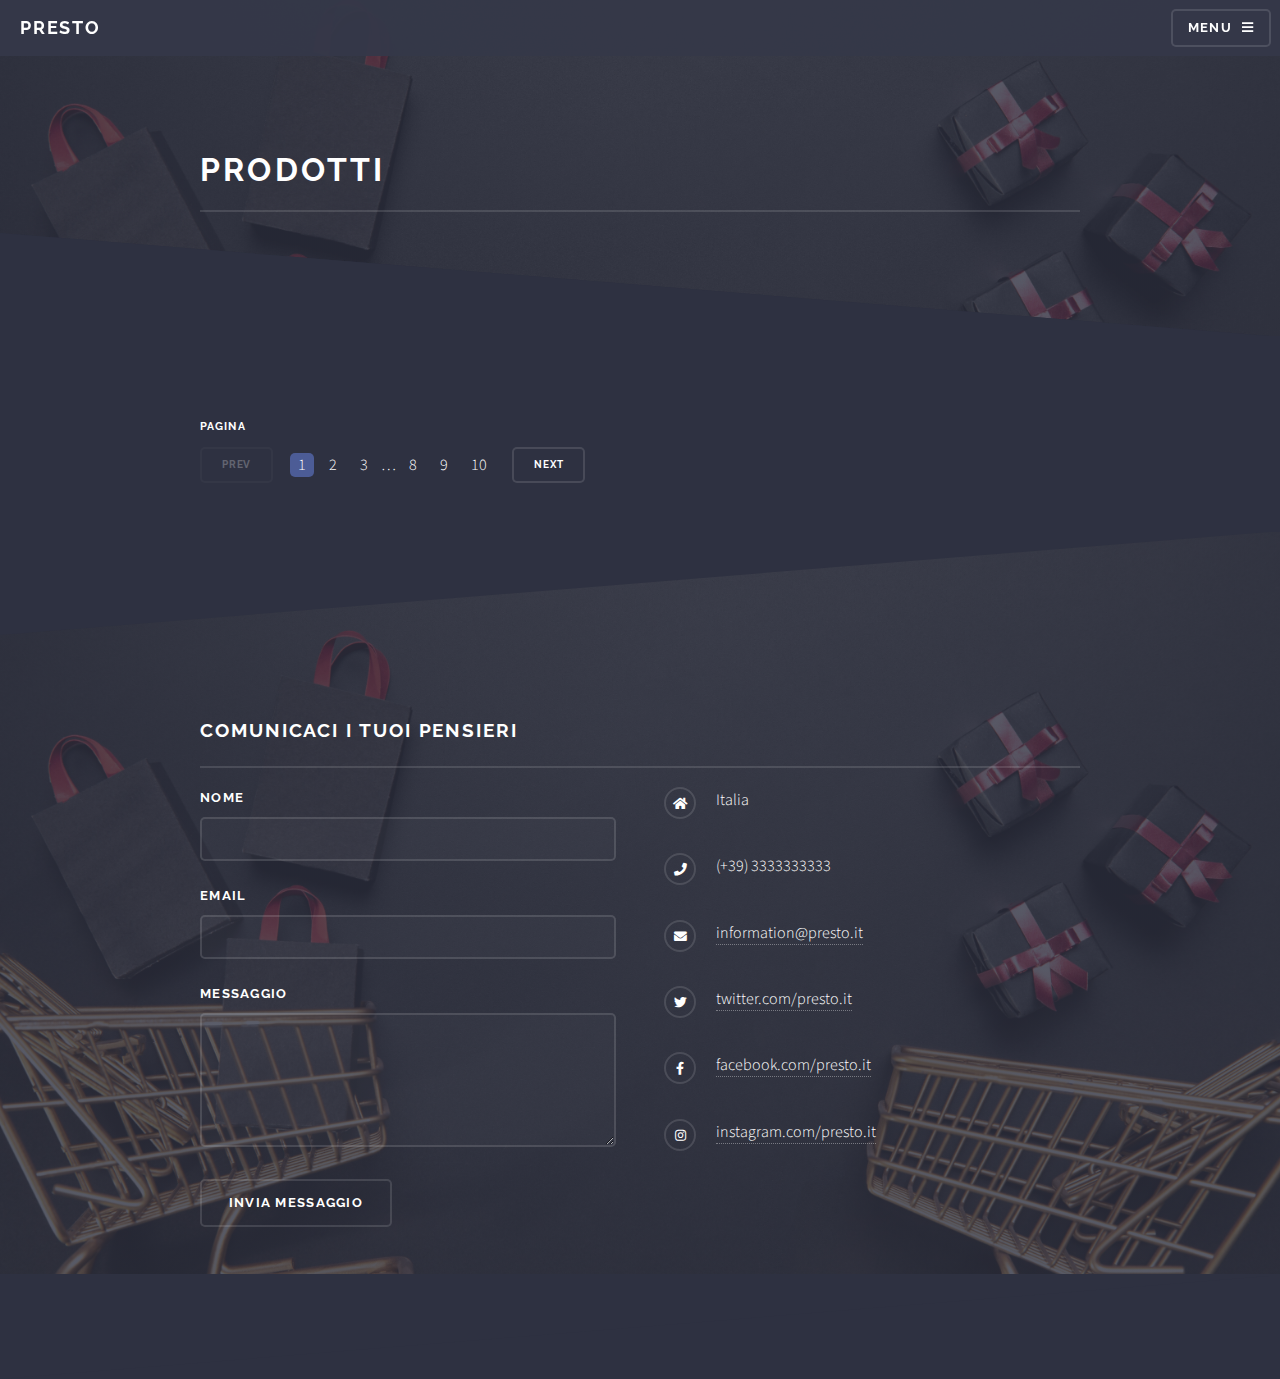
<file: catalogo.html>
<!DOCTYPE HTML>
<html>

<head>
    <title>Prodotti</title>
    <meta charset="utf-8" />
    <meta name="viewport" content="width=device-width, initial-scale=1, user-scalable=no" />
    <link rel="stylesheet" href="assets/css/main.css" />
    <noscript>
        <link rel="stylesheet" href="assets/css/noscript.css" />
    </noscript>
</head>

<body class="is-preload">

    <!-- Page Wrapper -->
    <div id="page-wrapper">

        <!-- Header -->
        <header id="header">
            <h1 style="font-size: large;"><a href="index.html">PRESTO</a></h1>
            <nav>
                <a href="#menu">Menu</a>
            </nav>
        </header>

        <!-- Menu -->
        <nav id="menu">
            <div class="inner">
                <h2>Menu</h2>
                <ul class="links">
                    <li><a href="index.html">Home</a></li>
                    <li><a href="registrati.html" target="_blank">Registrati</a></li>
                    <li><a href="catalogo.html">Catalogo</a></li>

                </ul>
                <a href="#" class="close">Close</a>
            </div>
        </nav>

        <!-- Wrapper -->
        <section id="wrapper">
            <header>
                <div class="inner">
                    <h2>PRODOTTI</h2>
                </div>
            </header>
            <section id="five" class="wrapper alt style1">
                <section id="five" class="wrapper alt style1">
                    <div class="inner">
                        <!-- Content -->

                        <section class="features" id="containerProdotti">

                        </section>

                        <h4>Pagina</h4>
                        <ul class="pagination" id="pagination">
                            <li><span class="button small disabled">Prev</span></li>
                            <li><a href="#" class="page active">1</a></li>
                            <li><a href="#" class="page">2</a></li>
                            <li><a href="#" class="page">3</a></li>
                            <li><span>&hellip;</span></li>
                            <li><a href="#" class="page">8</a></li>
                            <li><a href="#" class="page">9</a></li>
                            <li><a href="#" class="page">10</a></li>
                            <li><a href="#" class="button small">Next</a></li>
                        </ul>


                    </div>
                </section>


                <!-- Footer -->
                <section id="footer">
                    <div class="inner">
                        <h2 class="major">Comunicaci i tuoi pensieri</h2>
                        <form method="post" action="#">
                            <div class="fields">
                                <div class="field">
                                    <label for="name">Nome</label>
                                    <input type="text" name="name" id="name" />
                                </div>
                                <div class="field">
                                    <label for="email">Email</label>
                                    <input type="email" name="email" id="email" />
                                </div>
                                <div class="field">
                                    <label for="message">Messaggio</label>
                                    <textarea name="message" id="message" rows="4"></textarea>
                                </div>
                            </div>
                            <ul class="actions">
                                <li><input type="submit" value="Invia Messaggio" /></li>
                            </ul>
                        </form>
                        <ul class="contact">
                            <li class="icon solid fa-home">
                                Italia
                            </li>
                            <li class="icon solid fa-phone">(+39) 3333333333</li>
                            <li class="icon solid fa-envelope"><a href="#">information@presto.it</a></li>
                            <li class="icon brands fa-twitter"><a href="#">twitter.com/presto.it</a></li>
                            <li class="icon brands fa-facebook-f"><a href="#">facebook.com/presto.it</a></li>
                            <li class="icon brands fa-instagram"><a href="#">instagram.com/presto.it</a></li>
                        </ul>

                    </div>
                </section>
            </section>
        </section>


        <!-- Scripts -->
        <script src="assets/js/jquery.min.js"></script>
        <script src="assets/js/jquery.scrollex.min.js"></script>
        <script src="assets/js/browser.min.js"></script>
        <script src="assets/js/breakpoints.min.js"></script>
        <script src="assets/js/util.js"></script>
        <script src="assets/js/main.js"></script>
        <script src="assets/js/catalogo.js"></script>

</body>

</html>
</file>
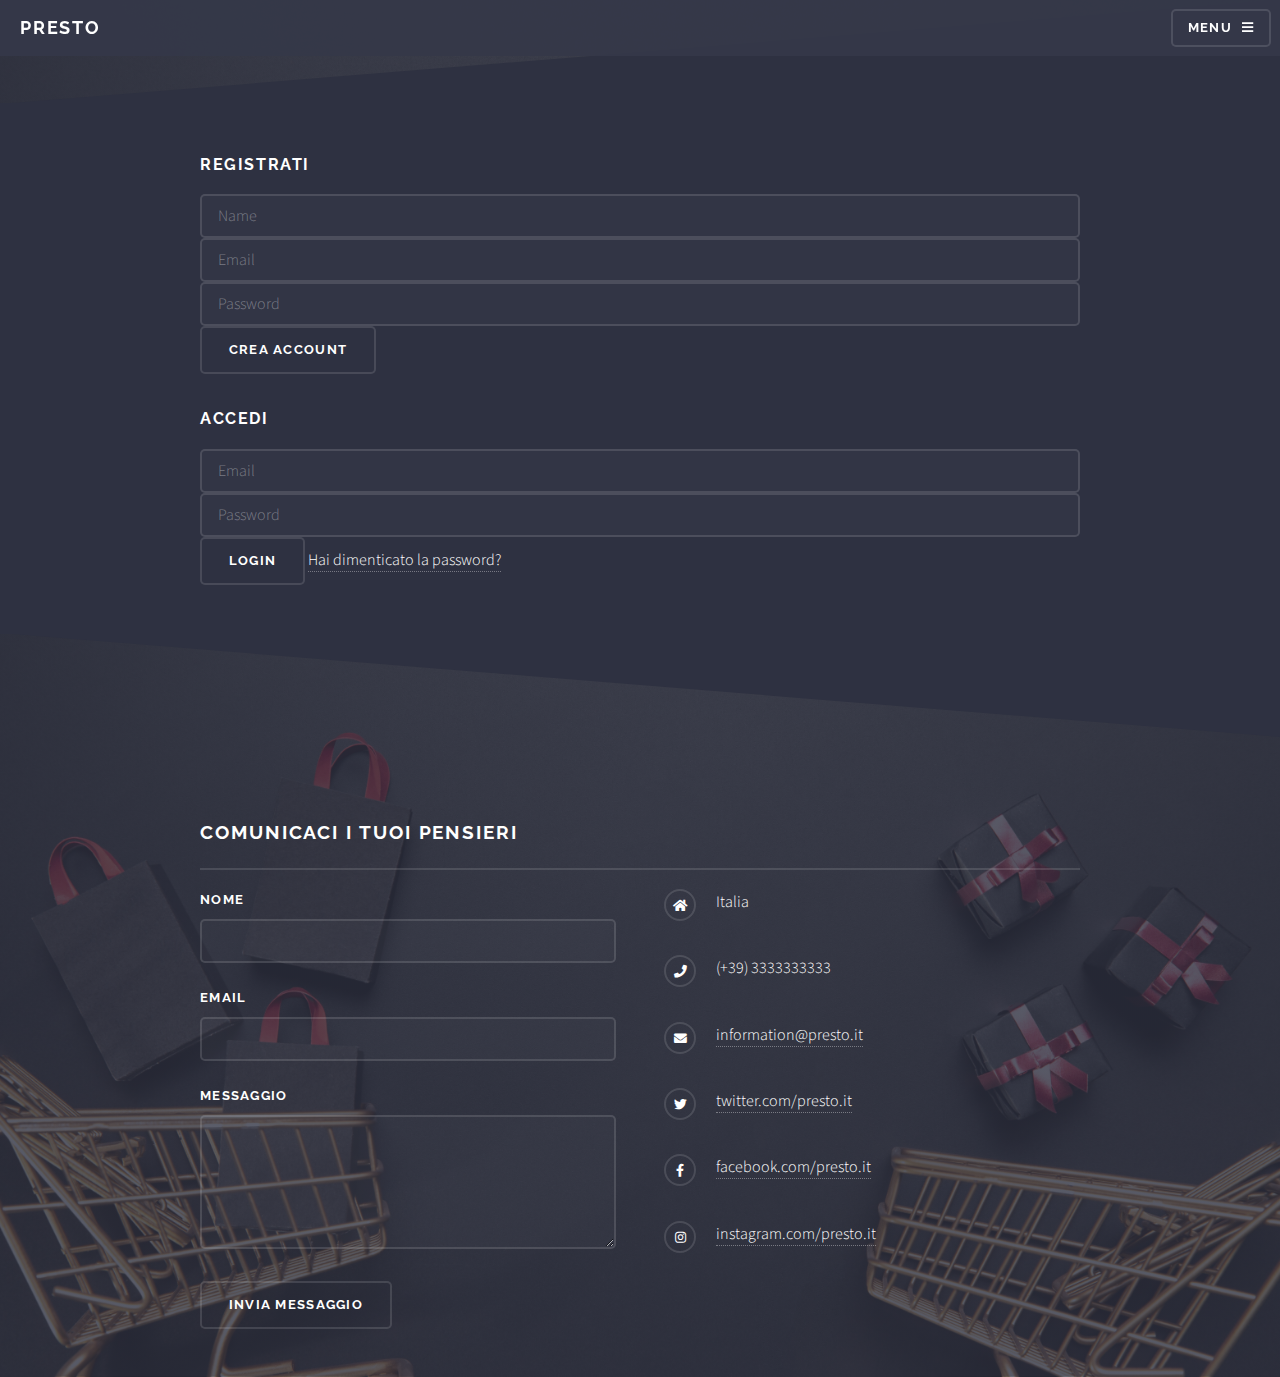
<file: registrati.html>
<!DOCTYPE HTML>
<!--
	Solid State by HTML5 UP
	html5up.net | @ajlkn
	Free for personal and commercial use under the CCA 3.0 license (html5up.net/license)
-->
<html>

<head>
	<title>Generic - Solid State by HTML5 UP</title>
	<meta charset="utf-8" />
	<meta name="viewport" content="width=device-width, initial-scale=1, user-scalable=no" />
	<link rel="stylesheet" href="assets/css/main.css" />
	<noscript>
		<link rel="stylesheet" href="assets/css/noscript.css" />
	</noscript>
</head>

<body class="is-preload">

	<!-- Page Wrapper -->
	<div id="page-wrapper">

		<!-- Header -->
		<header id="header">
			<h1 style="font-size: large;"><a href="index.html">PRESTO</a></h1>
			<nav>
				<a href="#menu">Menu</a>
			</nav>
		</header>

		<!-- Menu -->
		<nav id="menu">
			<div class="inner">
				<h2>Menu</h2>
				<ul class="links">
					<li><a href="index.html">Home</a></li>
					<li><a href="registrati.html" target="_blank">Registrati</a></li>
					<li><a href="catalogo.html">Catalogo</a></li>

				</ul>
				<a href="#" class="close">Close</a>
			</div>
		</nav>

		<!-- Wrapper -->
		<section id="wrapper">
			<!-- Content -->
			<div class="wrapper">
				<div class="inner">
					<div id="RegistrazioneUtente" class="RegistrazioneUtente">
						<div>
							<i id="CloseLogin" onclick="CloseLogin()" class="bi bi-x-circle"></i>
						</div>

						<form action="#">
							<h1>Registrati</h1>
							<input type="text" placeholder="Name" />
							<input type="email" placeholder="Email" />
							<input type="password" placeholder="Password" />
							<button onclick="CloseLogin()">Crea account</button>

						</form>

					</div>

					<div class="form-container sign-in-container">
						<form action="#">
							<h1>Accedi</h1>
							<input type="email" placeholder="Email" />
							<input type="password" placeholder="Password" />
							<button onclick="CloseLogin()">Login</button>
							<a href="#">Hai dimenticato la password?</a>
						</form>
					</div>


				</div>
			</div>
	</div>
	</section>
	</div>



	<!-- Footer -->
	<section id="footer">
		<div class="inner">
			<h2 class="major">Comunicaci i tuoi pensieri</h2>
			<form method="post" action="#">
				<div class="fields">
					<div class="field">
						<label for="name">Nome</label>
						<input type="text" name="name" id="name" />
					</div>
					<div class="field">
						<label for="email">Email</label>
						<input type="email" name="email" id="email" />
					</div>
					<div class="field">
						<label for="message">Messaggio</label>
						<textarea name="message" id="message" rows="4"></textarea>
					</div>
				</div>
				<ul class="actions">
					<li><input type="submit" value="Invia Messaggio" /></li>
				</ul>
			</form>
			<ul class="contact">
				<li class="icon solid fa-home">
					Italia
				</li>
				<li class="icon solid fa-phone">(+39) 3333333333</li>
				<li class="icon solid fa-envelope"><a href="#">information@presto.it</a></li>
				<li class="icon brands fa-twitter"><a href="#">twitter.com/presto.it</a></li>
				<li class="icon brands fa-facebook-f"><a href="#">facebook.com/presto.it</a></li>
				<li class="icon brands fa-instagram"><a href="#">instagram.com/presto.it</a></li>
			</ul>

		</div>
	</section>



	<!-- Scripts -->
	<script src="assets/js/jquery.min.js"></script>
	<script src="assets/js/jquery.scrollex.min.js"></script>
	<script src="assets/js/browser.min.js"></script>
	<script src="assets/js/breakpoints.min.js"></script>
	<script src="assets/js/util.js"></script>
	<script src="assets/js/main.js"></script>

</body>

</html>
</file>
<file: assets/css/noscript.css>
/*
	Solid State by HTML5 UP
	html5up.net | @ajlkn
	Free for personal and commercial use under the CCA 3.0 license (html5up.net/license)
*/

/* Banner */

	body.is-preload #banner .logo {
		-moz-transform: none;
		-webkit-transform: none;
		-ms-transform: none;
		transform: none;
		opacity: 1;
	}

	body.is-preload #banner h2 {
		opacity: 1;
		-moz-transform: none;
		-webkit-transform: none;
		-ms-transform: none;
		transform: none;
		-moz-filter: none;
		-webkit-filter: none;
		-ms-filter: none;
		filter: none;
	}

	body.is-preload #banner p {
		opacity: 01;
		-moz-transform: none;
		-webkit-transform: none;
		-ms-transform: none;
		transform: none;
		-moz-filter: none;
		-webkit-filter: none;
		-ms-filter: none;
		filter: none;
	}
</file>
<file: assets/css/main.css>
@import url(fontawesome-all.min.css);
@import url("https://fonts.googleapis.com/css?family=Raleway:200,700|Source+Sans+Pro:300,600,300italic,600italic");



html, body, div, span, applet, object,
iframe, h1, h2, h3, h4, h5, h6, p, blockquote,
pre, a, abbr, acronym, address, big, cite,
code, del, dfn, em, img, ins, kbd, q, s, samp,
small, strike, strong, sub, sup, tt, var, b,
u, i, center, dl, dt, dd, ol, ul, li, fieldset,
form, label, legend, table, caption, tbody,
tfoot, thead, tr, th, td, article, aside,
canvas, details, embed, figure, figcaption,
footer, header, hgroup, menu, nav, output, ruby,
section, summary, time, mark, audio, video {
	margin: 0;
	padding: 0;
	border: 0;
	font-size: 100%;
	font: inherit;
	vertical-align: baseline;}

article, aside, details, figcaption, figure,
footer, header, hgroup, menu, nav, section {
	display: block;}

body {
	line-height: 1;
}

ol, ul {
	list-style: none;
}

blockquote, q {
	quotes: none;
}

	blockquote:before, blockquote:after, q:before, q:after {
		content: '';
		content: none;
	}

table {
	border-collapse: collapse;
	border-spacing: 0;
}

body {
	-webkit-text-size-adjust: none;
}

mark {
	background-color: transparent;
	color: inherit;
}

input::-moz-focus-inner {
	border: 0;
	padding: 0;
}

input, select, textarea {
	-moz-appearance: none;
	-webkit-appearance: none;
	-ms-appearance: none;
	appearance: none;
}

/* Basic */

	@-ms-viewport {
		width: device-width;
	}

	body {
		-ms-overflow-style: scrollbar;
	}

	@media screen and (max-width: 480px) {

		html, body {
			min-width: 320px;
		}

	}

	html {
		box-sizing: border-box;
	}

	*, *:before, *:after {
		box-sizing: inherit;
	}

	body {
		background-color: #2e3141;
		background-image: linear-gradient(to top, rgba(46, 49, 65, 0.8), rgba(46, 49, 65, 0.8)), url("../../images/bg.jpg");
		background-size: auto,
 cover;
		background-attachment: fixed,
 fixed;
		background-position: center,
 center;
	}

		body.is-preload *, body.is-preload *:before, body.is-preload *:after {
			-moz-animation: none !important;
			-webkit-animation: none !important;
			-ms-animation: none !important;
			animation: none !important;
			-moz-transition: none !important;
			-webkit-transition: none !important;
			-ms-transition: none !important;
			transition: none !important;
		}

/* Type */

	body, input, select, textarea {
		color: #ffffff;
		font-family: "Source Sans Pro", Helvetica, sans-serif;
		font-size: 16.5pt;
		font-weight: 300;
		line-height: 1.65;
	}

		@media screen and (max-width: 1680px) {

			body, input, select, textarea {
				font-size: 13pt;
			}

		}

		@media screen and (max-width: 1280px) {

			body, input, select, textarea {
				font-size: 12pt;
			}

		}

		@media screen and (max-width: 980px) {

			body, input, select, textarea {
				font-size: 12pt;
			}

		}

		@media screen and (max-width: 736px) {

			body, input, select, textarea {
				font-size: 12pt;
			}

		}

		@media screen and (max-width: 480px) {

			body, input, select, textarea {
				font-size: 12pt;
			}

		}

	a {
		-moz-transition: color 0.2s ease-in-out, border-bottom-color 0.2s ease-in-out;
		-webkit-transition: color 0.2s ease-in-out, border-bottom-color 0.2s ease-in-out;
		-ms-transition: color 0.2s ease-in-out, border-bottom-color 0.2s ease-in-out;
		transition: color 0.2s ease-in-out, border-bottom-color 0.2s ease-in-out;
		border-bottom: dotted 1px rgba(255, 255, 255, 0.35);
		color: #ffffff;
		text-decoration: none;
	}

		a:hover {
			border-bottom-color: transparent;
			color: #ffffff !important;
		}

		a.special:not(.button) {
			text-decoration: none;
			border-bottom: 0;
			display: block;
			font-family: Raleway, Helvetica, sans-serif;
			font-size: 0.8em;
			font-weight: 700;
			letter-spacing: 0.1em;
			margin: 0 0 2em 0;
			text-transform: uppercase;
		}

			a.special:not(.button):before {
				-moz-osx-font-smoothing: grayscale;
				-webkit-font-smoothing: antialiased;
				display: inline-block;
				font-style: normal;
				font-variant: normal;
				text-rendering: auto;
				line-height: 1;
				text-transform: none !important;
				font-family: 'Font Awesome 5 Free';
				font-weight: 900;
			}

			a.special:not(.button):before {
				-moz-transition: background-color 0.2s ease-in-out;
				-webkit-transition: background-color 0.2s ease-in-out;
				-ms-transition: background-color 0.2s ease-in-out;
				transition: background-color 0.2s ease-in-out;
				border-radius: 100%;
				border: solid 2px rgba(255, 255, 255, 0.125);
				content: '\f105';
				display: inline-block;
				font-size: 1.25em;
				height: 2em;
				line-height: 1.75em;
				margin-right: 0.85em;
				text-align: center;
				text-indent: 0.15em;
				vertical-align: middle;
				width: 2em;
			}

			a.special:not(.button):hover:before {
				background-color: rgba(255, 255, 255, 0.025);
			}

			a.special:not(.button):active:before {
				background-color: rgba(255, 255, 255, 0.075);
			}

	strong, b {
		color: #ffffff;
		font-weight: 600;
	}

	em, i {
		font-style: italic;
	}

	p {
		margin: 0 0 2em 0;
	}

	h1, h2, h3, h4, h5, h6 {
		color: #ffffff;
		font-family: Raleway, Helvetica, sans-serif;
		font-weight: 700;
		letter-spacing: 0.1em;
		margin: 0 0 1em 0;
		text-transform: uppercase;
	}

		h1 a, h2 a, h3 a, h4 a, h5 a, h6 a {
			color: inherit;
			text-decoration: none;
			border-bottom: 0;
		}

		h1 span, h2 span, h3 span, h4 span, h5 span, h6 span {
			font-weight: 200;
		}

		h1.major, h2.major, h3.major, h4.major, h5.major, h6.major {
			padding-bottom: 1em;
			border-bottom: solid 2px rgba(255, 255, 255, 0.125);
		}

	h2 {
		font-size: 1.2em;
	}

	h3 {
		font-size: 0.9em;
	}

	h4 {
		font-size: 0.7em;
	}

	h5 {
		font-size: 0.7em;
	}

	h6 {
		font-size: 0.7em;
	}

	@media screen and (max-width: 736px) {

		h2 {
			font-size: 1em;
		}

		h3 {
			font-size: 0.8em;
		}

	}

	sub {
		font-size: 0.8em;
		position: relative;
		top: 0.5em;
	}

	sup {
		font-size: 0.8em;
		position: relative;
		top: -0.5em;
	}

	blockquote {
		border-left: solid 4px rgba(255, 255, 255, 0.125);
		font-style: italic;
		margin: 0 0 2em 0;
		padding: 0.5em 0 0.5em 2em;
	}

	code {
		background: rgba(255, 255, 255, 0.025);
		border-radius: 5px;
		border: solid 2px rgba(255, 255, 255, 0.125);
		font-family: "Courier New", monospace;
		font-size: 0.9em;
		margin: 0 0.25em;
		padding: 0.25em 0.65em;
	}

	pre {
		-webkit-overflow-scrolling: touch;
		font-family: "Courier New", monospace;
		font-size: 0.9em;
		margin: 0 0 2em 0;
	}

		pre code {
			display: block;
			line-height: 1.75em;
			padding: 1em 1.5em;
			overflow-x: auto;
		}

	hr {
		border: 0;
		border-bottom: solid 2px rgba(255, 255, 255, 0.125);
		margin: 2.5em 0;
	}

		hr.major {
			margin: 4em 0;
		}

	.align-left {
		text-align: left;
	}

	.align-center {
		text-align: center;
	}

	.align-right {
		text-align: right;
	}

/* Row */

	.row {
		display: flex;
		flex-wrap: wrap;
		box-sizing: border-box;
		align-items: stretch;
	}

		.row > * {
			box-sizing: border-box;
		}

		.row.gtr-uniform > * > :last-child {
			margin-bottom: 0;
		}

		.row.aln-left {
			justify-content: flex-start;
		}

		.row.aln-center {
			justify-content: center;
		}

		.row.aln-right {
			justify-content: flex-end;
		}

		.row.aln-top {
			align-items: flex-start;
		}

		.row.aln-middle {
			align-items: center;
		}

		.row.aln-bottom {
			align-items: flex-end;
		}

		.row > .imp {
			order: -1;
		}

		.row > .col-1 {
			width: 8.33333%;
		}

		.row > .off-1 {
			margin-left: 8.33333%;
		}

		.row > .col-2 {
			width: 16.66667%;
		}

		.row > .off-2 {
			margin-left: 16.66667%;
		}

		.row > .col-3 {
			width: 25%;
		}

		.row > .off-3 {
			margin-left: 25%;
		}

		.row > .col-4 {
			width: 33.33333%;
		}

		.row > .off-4 {
			margin-left: 33.33333%;
		}

		.row > .col-5 {
			width: 41.66667%;
		}

		.row > .off-5 {
			margin-left: 41.66667%;
		}

		.row > .col-6 {
			width: 50%;
		}

		.row > .off-6 {
			margin-left: 50%;
		}

		.row > .col-7 {
			width: 58.33333%;
		}

		.row > .off-7 {
			margin-left: 58.33333%;
		}

		.row > .col-8 {
			width: 66.66667%;
		}

		.row > .off-8 {
			margin-left: 66.66667%;
		}

		.row > .col-9 {
			width: 75%;
		}

		.row > .off-9 {
			margin-left: 75%;
		}

		.row > .col-10 {
			width: 83.33333%;
		}

		.row > .off-10 {
			margin-left: 83.33333%;
		}

		.row > .col-11 {
			width: 91.66667%;
		}

		.row > .off-11 {
			margin-left: 91.66667%;
		}

		.row > .col-12 {
			width: 100%;
		}

		.row > .off-12 {
			margin-left: 100%;
		}

		.row.gtr-0 {
			margin-top: 0;
			margin-left: 0em;
		}

			.row.gtr-0 > * {
				padding: 0 0 0 0em;
			}

			.row.gtr-0.gtr-uniform {
				margin-top: 0em;
			}

				.row.gtr-0.gtr-uniform > * {
					padding-top: 0em;
				}

		.row.gtr-25 {
			margin-top: 0;
			margin-left: -0.4375em;
		}

			.row.gtr-25 > * {
				padding: 0 0 0 0.4375em;
			}

			.row.gtr-25.gtr-uniform {
				margin-top: -0.4375em;
			}

				.row.gtr-25.gtr-uniform > * {
					padding-top: 0.4375em;
				}

		.row.gtr-50 {
			margin-top: 0;
			margin-left: -0.875em;
		}

			.row.gtr-50 > * {
				padding: 0 0 0 0.875em;
			}

			.row.gtr-50.gtr-uniform {
				margin-top: -0.875em;
			}

				.row.gtr-50.gtr-uniform > * {
					padding-top: 0.875em;
				}

		.row {
			margin-top: 0;
			margin-left: -1.75em;
		}

			.row > * {
				padding: 0 0 0 1.75em;
			}

			.row.gtr-uniform {
				margin-top: -1.75em;
			}

				.row.gtr-uniform > * {
					padding-top: 1.75em;
				}

		.row.gtr-150 {
			margin-top: 0;
			margin-left: -2.625em;
		}

			.row.gtr-150 > * {
				padding: 0 0 0 2.625em;
			}

			.row.gtr-150.gtr-uniform {
				margin-top: -2.625em;
			}

				.row.gtr-150.gtr-uniform > * {
					padding-top: 2.625em;
				}

		.row.gtr-200 {
			margin-top: 0;
			margin-left: -3.5em;
		}

			.row.gtr-200 > * {
				padding: 0 0 0 3.5em;
			}

			.row.gtr-200.gtr-uniform {
				margin-top: -3.5em;
			}

				.row.gtr-200.gtr-uniform > * {
					padding-top: 3.5em;
				}

		@media screen and (max-width: 1680px) {

			.row {
				display: flex;
				flex-wrap: wrap;
				box-sizing: border-box;
				align-items: stretch;
			}

				.row > * {
					box-sizing: border-box;
				}

				.row.gtr-uniform > * > :last-child {
					margin-bottom: 0;
				}

				.row.aln-left {
					justify-content: flex-start;
				}

				.row.aln-center {
					justify-content: center;
				}

				.row.aln-right {
					justify-content: flex-end;
				}

				.row.aln-top {
					align-items: flex-start;
				}

				.row.aln-middle {
					align-items: center;
				}

				.row.aln-bottom {
					align-items: flex-end;
				}

				.row > .imp-xlarge {
					order: -1;
				}

				.row > .col-1-xlarge {
					width: 8.33333%;
				}

				.row > .off-1-xlarge {
					margin-left: 8.33333%;
				}

				.row > .col-2-xlarge {
					width: 16.66667%;
				}

				.row > .off-2-xlarge {
					margin-left: 16.66667%;
				}

				.row > .col-3-xlarge {
					width: 25%;
				}

				.row > .off-3-xlarge {
					margin-left: 25%;
				}

				.row > .col-4-xlarge {
					width: 33.33333%;
				}

				.row > .off-4-xlarge {
					margin-left: 33.33333%;
				}

				.row > .col-5-xlarge {
					width: 41.66667%;
				}

				.row > .off-5-xlarge {
					margin-left: 41.66667%;
				}

				.row > .col-6-xlarge {
					width: 50%;
				}

				.row > .off-6-xlarge {
					margin-left: 50%;
				}

				.row > .col-7-xlarge {
					width: 58.33333%;
				}

				.row > .off-7-xlarge {
					margin-left: 58.33333%;
				}

				.row > .col-8-xlarge {
					width: 66.66667%;
				}

				.row > .off-8-xlarge {
					margin-left: 66.66667%;
				}

				.row > .col-9-xlarge {
					width: 75%;
				}

				.row > .off-9-xlarge {
					margin-left: 75%;
				}

				.row > .col-10-xlarge {
					width: 83.33333%;
				}

				.row > .off-10-xlarge {
					margin-left: 83.33333%;
				}

				.row > .col-11-xlarge {
					width: 91.66667%;
				}

				.row > .off-11-xlarge {
					margin-left: 91.66667%;
				}

				.row > .col-12-xlarge {
					width: 100%;
				}

				.row > .off-12-xlarge {
					margin-left: 100%;
				}

				.row.gtr-0 {
					margin-top: 0;
					margin-left: 0em;
				}

					.row.gtr-0 > * {
						padding: 0 0 0 0em;
					}

					.row.gtr-0.gtr-uniform {
						margin-top: 0em;
					}

						.row.gtr-0.gtr-uniform > * {
							padding-top: 0em;
						}

				.row.gtr-25 {
					margin-top: 0;
					margin-left: -0.4375em;
				}

					.row.gtr-25 > * {
						padding: 0 0 0 0.4375em;
					}

					.row.gtr-25.gtr-uniform {
						margin-top: -0.4375em;
					}

						.row.gtr-25.gtr-uniform > * {
							padding-top: 0.4375em;
						}

				.row.gtr-50 {
					margin-top: 0;
					margin-left: -0.875em;
				}

					.row.gtr-50 > * {
						padding: 0 0 0 0.875em;
					}

					.row.gtr-50.gtr-uniform {
						margin-top: -0.875em;
					}

						.row.gtr-50.gtr-uniform > * {
							padding-top: 0.875em;
						}

				.row {
					margin-top: 0;
					margin-left: -1.75em;
				}

					.row > * {
						padding: 0 0 0 1.75em;
					}

					.row.gtr-uniform {
						margin-top: -1.75em;
					}

						.row.gtr-uniform > * {
							padding-top: 1.75em;
						}

				.row.gtr-150 {
					margin-top: 0;
					margin-left: -2.625em;
				}

					.row.gtr-150 > * {
						padding: 0 0 0 2.625em;
					}

					.row.gtr-150.gtr-uniform {
						margin-top: -2.625em;
					}

						.row.gtr-150.gtr-uniform > * {
							padding-top: 2.625em;
						}

				.row.gtr-200 {
					margin-top: 0;
					margin-left: -3.5em;
				}

					.row.gtr-200 > * {
						padding: 0 0 0 3.5em;
					}

					.row.gtr-200.gtr-uniform {
						margin-top: -3.5em;
					}

						.row.gtr-200.gtr-uniform > * {
							padding-top: 3.5em;
						}

		}

		@media screen and (max-width: 1280px) {

			.row {
				display: flex;
				flex-wrap: wrap;
				box-sizing: border-box;
				align-items: stretch;
			}

				.row > * {
					box-sizing: border-box;
				}

				.row.gtr-uniform > * > :last-child {
					margin-bottom: 0;
				}

				.row.aln-left {
					justify-content: flex-start;
				}

				.row.aln-center {
					justify-content: center;
				}

				.row.aln-right {
					justify-content: flex-end;
				}

				.row.aln-top {
					align-items: flex-start;
				}

				.row.aln-middle {
					align-items: center;
				}

				.row.aln-bottom {
					align-items: flex-end;
				}

				.row > .imp-large {
					order: -1;
				}

				.row > .col-1-large {
					width: 8.33333%;
				}

				.row > .off-1-large {
					margin-left: 8.33333%;
				}

				.row > .col-2-large {
					width: 16.66667%;
				}

				.row > .off-2-large {
					margin-left: 16.66667%;
				}

				.row > .col-3-large {
					width: 25%;
				}

				.row > .off-3-large {
					margin-left: 25%;
				}

				.row > .col-4-large {
					width: 33.33333%;
				}

				.row > .off-4-large {
					margin-left: 33.33333%;
				}

				.row > .col-5-large {
					width: 41.66667%;
				}

				.row > .off-5-large {
					margin-left: 41.66667%;
				}

				.row > .col-6-large {
					width: 50%;
				}

				.row > .off-6-large {
					margin-left: 50%;
				}

				.row > .col-7-large {
					width: 58.33333%;
				}

				.row > .off-7-large {
					margin-left: 58.33333%;
				}

				.row > .col-8-large {
					width: 66.66667%;
				}

				.row > .off-8-large {
					margin-left: 66.66667%;
				}

				.row > .col-9-large {
					width: 75%;
				}

				.row > .off-9-large {
					margin-left: 75%;
				}

				.row > .col-10-large {
					width: 83.33333%;
				}

				.row > .off-10-large {
					margin-left: 83.33333%;
				}

				.row > .col-11-large {
					width: 91.66667%;
				}

				.row > .off-11-large {
					margin-left: 91.66667%;
				}

				.row > .col-12-large {
					width: 100%;
				}

				.row > .off-12-large {
					margin-left: 100%;
				}

				.row.gtr-0 {
					margin-top: 0;
					margin-left: 0em;
				}

					.row.gtr-0 > * {
						padding: 0 0 0 0em;
					}

					.row.gtr-0.gtr-uniform {
						margin-top: 0em;
					}

						.row.gtr-0.gtr-uniform > * {
							padding-top: 0em;
						}

				.row.gtr-25 {
					margin-top: 0;
					margin-left: -0.4375em;
				}

					.row.gtr-25 > * {
						padding: 0 0 0 0.4375em;
					}

					.row.gtr-25.gtr-uniform {
						margin-top: -0.4375em;
					}

						.row.gtr-25.gtr-uniform > * {
							padding-top: 0.4375em;
						}

				.row.gtr-50 {
					margin-top: 0;
					margin-left: -0.875em;
				}

					.row.gtr-50 > * {
						padding: 0 0 0 0.875em;
					}

					.row.gtr-50.gtr-uniform {
						margin-top: -0.875em;
					}

						.row.gtr-50.gtr-uniform > * {
							padding-top: 0.875em;
						}

				.row {
					margin-top: 0;
					margin-left: -1.75em;
				}

					.row > * {
						padding: 0 0 0 1.75em;
					}

					.row.gtr-uniform {
						margin-top: -1.75em;
					}

						.row.gtr-uniform > * {
							padding-top: 1.75em;
						}

				.row.gtr-150 {
					margin-top: 0;
					margin-left: -2.625em;
				}

					.row.gtr-150 > * {
						padding: 0 0 0 2.625em;
					}

					.row.gtr-150.gtr-uniform {
						margin-top: -2.625em;
					}

						.row.gtr-150.gtr-uniform > * {
							padding-top: 2.625em;
						}

				.row.gtr-200 {
					margin-top: 0;
					margin-left: -3.5em;
				}

					.row.gtr-200 > * {
						padding: 0 0 0 3.5em;
					}

					.row.gtr-200.gtr-uniform {
						margin-top: -3.5em;
					}

						.row.gtr-200.gtr-uniform > * {
							padding-top: 3.5em;
						}

		}

		@media screen and (max-width: 980px) {

			.row {
				display: flex;
				flex-wrap: wrap;
				box-sizing: border-box;
				align-items: stretch;
			}

				.row > * {
					box-sizing: border-box;
				}

				.row.gtr-uniform > * > :last-child {
					margin-bottom: 0;
				}

				.row.aln-left {
					justify-content: flex-start;
				}

				.row.aln-center {
					justify-content: center;
				}

				.row.aln-right {
					justify-content: flex-end;
				}

				.row.aln-top {
					align-items: flex-start;
				}

				.row.aln-middle {
					align-items: center;
				}

				.row.aln-bottom {
					align-items: flex-end;
				}

				.row > .imp-medium {
					order: -1;
				}

				.row > .col-1-medium {
					width: 8.33333%;
				}

				.row > .off-1-medium {
					margin-left: 8.33333%;
				}

				.row > .col-2-medium {
					width: 16.66667%;
				}

				.row > .off-2-medium {
					margin-left: 16.66667%;
				}

				.row > .col-3-medium {
					width: 25%;
				}

				.row > .off-3-medium {
					margin-left: 25%;
				}

				.row > .col-4-medium {
					width: 33.33333%;
				}

				.row > .off-4-medium {
					margin-left: 33.33333%;
				}

				.row > .col-5-medium {
					width: 41.66667%;
				}

				.row > .off-5-medium {
					margin-left: 41.66667%;
				}

				.row > .col-6-medium {
					width: 50%;
				}

				.row > .off-6-medium {
					margin-left: 50%;
				}

				.row > .col-7-medium {
					width: 58.33333%;
				}

				.row > .off-7-medium {
					margin-left: 58.33333%;
				}

				.row > .col-8-medium {
					width: 66.66667%;
				}

				.row > .off-8-medium {
					margin-left: 66.66667%;
				}

				.row > .col-9-medium {
					width: 75%;
				}

				.row > .off-9-medium {
					margin-left: 75%;
				}

				.row > .col-10-medium {
					width: 83.33333%;
				}

				.row > .off-10-medium {
					margin-left: 83.33333%;
				}

				.row > .col-11-medium {
					width: 91.66667%;
				}

				.row > .off-11-medium {
					margin-left: 91.66667%;
				}

				.row > .col-12-medium {
					width: 100%;
				}

				.row > .off-12-medium {
					margin-left: 100%;
				}

				.row.gtr-0 {
					margin-top: 0;
					margin-left: 0em;
				}

					.row.gtr-0 > * {
						padding: 0 0 0 0em;
					}

					.row.gtr-0.gtr-uniform {
						margin-top: 0em;
					}

						.row.gtr-0.gtr-uniform > * {
							padding-top: 0em;
						}

				.row.gtr-25 {
					margin-top: 0;
					margin-left: -0.4375em;
				}

					.row.gtr-25 > * {
						padding: 0 0 0 0.4375em;
					}

					.row.gtr-25.gtr-uniform {
						margin-top: -0.4375em;
					}

						.row.gtr-25.gtr-uniform > * {
							padding-top: 0.4375em;
						}

				.row.gtr-50 {
					margin-top: 0;
					margin-left: -0.875em;
				}

					.row.gtr-50 > * {
						padding: 0 0 0 0.875em;
					}

					.row.gtr-50.gtr-uniform {
						margin-top: -0.875em;
					}

						.row.gtr-50.gtr-uniform > * {
							padding-top: 0.875em;
						}

				.row {
					margin-top: 0;
					margin-left: -1.75em;
				}

					.row > * {
						padding: 0 0 0 1.75em;
					}

					.row.gtr-uniform {
						margin-top: -1.75em;
					}

						.row.gtr-uniform > * {
							padding-top: 1.75em;
						}

				.row.gtr-150 {
					margin-top: 0;
					margin-left: -2.625em;
				}

					.row.gtr-150 > * {
						padding: 0 0 0 2.625em;
					}

					.row.gtr-150.gtr-uniform {
						margin-top: -2.625em;
					}

						.row.gtr-150.gtr-uniform > * {
							padding-top: 2.625em;
						}

				.row.gtr-200 {
					margin-top: 0;
					margin-left: -3.5em;
				}

					.row.gtr-200 > * {
						padding: 0 0 0 3.5em;
					}

					.row.gtr-200.gtr-uniform {
						margin-top: -3.5em;
					}

						.row.gtr-200.gtr-uniform > * {
							padding-top: 3.5em;
						}

		}

		@media screen and (max-width: 736px) {

			.row {
				display: flex;
				flex-wrap: wrap;
				box-sizing: border-box;
				align-items: stretch;
			}

				.row > * {
					box-sizing: border-box;
				}

				.row.gtr-uniform > * > :last-child {
					margin-bottom: 0;
				}

				.row.aln-left {
					justify-content: flex-start;
				}

				.row.aln-center {
					justify-content: center;
				}

				.row.aln-right {
					justify-content: flex-end;
				}

				.row.aln-top {
					align-items: flex-start;
				}

				.row.aln-middle {
					align-items: center;
				}

				.row.aln-bottom {
					align-items: flex-end;
				}

				.row > .imp-small {
					order: -1;
				}

				.row > .col-1-small {
					width: 8.33333%;
				}

				.row > .off-1-small {
					margin-left: 8.33333%;
				}

				.row > .col-2-small {
					width: 16.66667%;
				}

				.row > .off-2-small {
					margin-left: 16.66667%;
				}

				.row > .col-3-small {
					width: 25%;
				}

				.row > .off-3-small {
					margin-left: 25%;
				}

				.row > .col-4-small {
					width: 33.33333%;
				}

				.row > .off-4-small {
					margin-left: 33.33333%;
				}

				.row > .col-5-small {
					width: 41.66667%;
				}

				.row > .off-5-small {
					margin-left: 41.66667%;
				}

				.row > .col-6-small {
					width: 50%;
				}

				.row > .off-6-small {
					margin-left: 50%;
				}

				.row > .col-7-small {
					width: 58.33333%;
				}

				.row > .off-7-small {
					margin-left: 58.33333%;
				}

				.row > .col-8-small {
					width: 66.66667%;
				}

				.row > .off-8-small {
					margin-left: 66.66667%;
				}

				.row > .col-9-small {
					width: 75%;
				}

				.row > .off-9-small {
					margin-left: 75%;
				}

				.row > .col-10-small {
					width: 83.33333%;
				}

				.row > .off-10-small {
					margin-left: 83.33333%;
				}

				.row > .col-11-small {
					width: 91.66667%;
				}

				.row > .off-11-small {
					margin-left: 91.66667%;
				}

				.row > .col-12-small {
					width: 100%;
				}

				.row > .off-12-small {
					margin-left: 100%;
				}

				.row.gtr-0 {
					margin-top: 0;
					margin-left: 0em;
				}

					.row.gtr-0 > * {
						padding: 0 0 0 0em;
					}

					.row.gtr-0.gtr-uniform {
						margin-top: 0em;
					}

						.row.gtr-0.gtr-uniform > * {
							padding-top: 0em;
						}

				.row.gtr-25 {
					margin-top: 0;
					margin-left: -0.3125em;
				}

					.row.gtr-25 > * {
						padding: 0 0 0 0.3125em;
					}

					.row.gtr-25.gtr-uniform {
						margin-top: -0.3125em;
					}

						.row.gtr-25.gtr-uniform > * {
							padding-top: 0.3125em;
						}

				.row.gtr-50 {
					margin-top: 0;
					margin-left: -0.625em;
				}

					.row.gtr-50 > * {
						padding: 0 0 0 0.625em;
					}

					.row.gtr-50.gtr-uniform {
						margin-top: -0.625em;
					}

						.row.gtr-50.gtr-uniform > * {
							padding-top: 0.625em;
						}

				.row {
					margin-top: 0;
					margin-left: -1.25em;
				}

					.row > * {
						padding: 0 0 0 1.25em;
					}

					.row.gtr-uniform {
						margin-top: -1.25em;
					}

						.row.gtr-uniform > * {
							padding-top: 1.25em;
						}

				.row.gtr-150 {
					margin-top: 0;
					margin-left: -1.875em;
				}

					.row.gtr-150 > * {
						padding: 0 0 0 1.875em;
					}

					.row.gtr-150.gtr-uniform {
						margin-top: -1.875em;
					}

						.row.gtr-150.gtr-uniform > * {
							padding-top: 1.875em;
						}

				.row.gtr-200 {
					margin-top: 0;
					margin-left: -2.5em;
				}

					.row.gtr-200 > * {
						padding: 0 0 0 2.5em;
					}

					.row.gtr-200.gtr-uniform {
						margin-top: -2.5em;
					}

						.row.gtr-200.gtr-uniform > * {
							padding-top: 2.5em;
						}

		}

		@media screen and (max-width: 480px) {

			.row {
				display: flex;
				flex-wrap: wrap;
				box-sizing: border-box;
				align-items: stretch;
			}

				.row > * {
					box-sizing: border-box;
				}

				.row.gtr-uniform > * > :last-child {
					margin-bottom: 0;
				}

				.row.aln-left {
					justify-content: flex-start;
				}

				.row.aln-center {
					justify-content: center;
				}

				.row.aln-right {
					justify-content: flex-end;
				}

				.row.aln-top {
					align-items: flex-start;
				}

				.row.aln-middle {
					align-items: center;
				}

				.row.aln-bottom {
					align-items: flex-end;
				}

				.row > .imp-xsmall {
					order: -1;
				}

				.row > .col-1-xsmall {
					width: 8.33333%;
				}

				.row > .off-1-xsmall {
					margin-left: 8.33333%;
				}

				.row > .col-2-xsmall {
					width: 16.66667%;
				}

				.row > .off-2-xsmall {
					margin-left: 16.66667%;
				}

				.row > .col-3-xsmall {
					width: 25%;
				}

				.row > .off-3-xsmall {
					margin-left: 25%;
				}

				.row > .col-4-xsmall {
					width: 33.33333%;
				}

				.row > .off-4-xsmall {
					margin-left: 33.33333%;
				}

				.row > .col-5-xsmall {
					width: 41.66667%;
				}

				.row > .off-5-xsmall {
					margin-left: 41.66667%;
				}

				.row > .col-6-xsmall {
					width: 50%;
				}

				.row > .off-6-xsmall {
					margin-left: 50%;
				}

				.row > .col-7-xsmall {
					width: 58.33333%;
				}

				.row > .off-7-xsmall {
					margin-left: 58.33333%;
				}

				.row > .col-8-xsmall {
					width: 66.66667%;
				}

				.row > .off-8-xsmall {
					margin-left: 66.66667%;
				}

				.row > .col-9-xsmall {
					width: 75%;
				}

				.row > .off-9-xsmall {
					margin-left: 75%;
				}

				.row > .col-10-xsmall {
					width: 83.33333%;
				}

				.row > .off-10-xsmall {
					margin-left: 83.33333%;
				}

				.row > .col-11-xsmall {
					width: 91.66667%;
				}

				.row > .off-11-xsmall {
					margin-left: 91.66667%;
				}

				.row > .col-12-xsmall {
					width: 100%;
				}

				.row > .off-12-xsmall {
					margin-left: 100%;
				}

				.row.gtr-0 {
					margin-top: 0;
					margin-left: 0em;
				}

					.row.gtr-0 > * {
						padding: 0 0 0 0em;
					}

					.row.gtr-0.gtr-uniform {
						margin-top: 0em;
					}

						.row.gtr-0.gtr-uniform > * {
							padding-top: 0em;
						}

				.row.gtr-25 {
					margin-top: 0;
					margin-left: -0.3125em;
				}

					.row.gtr-25 > * {
						padding: 0 0 0 0.3125em;
					}

					.row.gtr-25.gtr-uniform {
						margin-top: -0.3125em;
					}

						.row.gtr-25.gtr-uniform > * {
							padding-top: 0.3125em;
						}

				.row.gtr-50 {
					margin-top: 0;
					margin-left: -0.625em;
				}

					.row.gtr-50 > * {
						padding: 0 0 0 0.625em;
					}

					.row.gtr-50.gtr-uniform {
						margin-top: -0.625em;
					}

						.row.gtr-50.gtr-uniform > * {
							padding-top: 0.625em;
						}

				.row {
					margin-top: 0;
					margin-left: -1.25em;
				}

					.row > * {
						padding: 0 0 0 1.25em;
					}

					.row.gtr-uniform {
						margin-top: -1.25em;
					}

						.row.gtr-uniform > * {
							padding-top: 1.25em;
						}

				.row.gtr-150 {
					margin-top: 0;
					margin-left: -1.875em;
				}

					.row.gtr-150 > * {
						padding: 0 0 0 1.875em;
					}

					.row.gtr-150.gtr-uniform {
						margin-top: -1.875em;
					}

						.row.gtr-150.gtr-uniform > * {
							padding-top: 1.875em;
						}

				.row.gtr-200 {
					margin-top: 0;
					margin-left: -2.5em;
				}

					.row.gtr-200 > * {
						padding: 0 0 0 2.5em;
					}

					.row.gtr-200.gtr-uniform {
						margin-top: -2.5em;
					}

						.row.gtr-200.gtr-uniform > * {
							padding-top: 2.5em;
						}

		}

		@media screen and (max-width: 360px) {

			.row {
				display: flex;
				flex-wrap: wrap;
				box-sizing: border-box;
				align-items: stretch;
			}

				.row > * {
					box-sizing: border-box;
				}

				.row.gtr-uniform > * > :last-child {
					margin-bottom: 0;
				}

				.row.aln-left {
					justify-content: flex-start;
				}

				.row.aln-center {
					justify-content: center;
				}

				.row.aln-right {
					justify-content: flex-end;
				}

				.row.aln-top {
					align-items: flex-start;
				}

				.row.aln-middle {
					align-items: center;
				}

				.row.aln-bottom {
					align-items: flex-end;
				}

				.row > .imp-xxsmall {
					order: -1;
				}

				.row > .col-1-xxsmall {
					width: 8.33333%;
				}

				.row > .off-1-xxsmall {
					margin-left: 8.33333%;
				}

				.row > .col-2-xxsmall {
					width: 16.66667%;
				}

				.row > .off-2-xxsmall {
					margin-left: 16.66667%;
				}

				.row > .col-3-xxsmall {
					width: 25%;
				}

				.row > .off-3-xxsmall {
					margin-left: 25%;
				}

				.row > .col-4-xxsmall {
					width: 33.33333%;
				}

				.row > .off-4-xxsmall {
					margin-left: 33.33333%;
				}

				.row > .col-5-xxsmall {
					width: 41.66667%;
				}

				.row > .off-5-xxsmall {
					margin-left: 41.66667%;
				}

				.row > .col-6-xxsmall {
					width: 50%;
				}

				.row > .off-6-xxsmall {
					margin-left: 50%;
				}

				.row > .col-7-xxsmall {
					width: 58.33333%;
				}

				.row > .off-7-xxsmall {
					margin-left: 58.33333%;
				}

				.row > .col-8-xxsmall {
					width: 66.66667%;
				}

				.row > .off-8-xxsmall {
					margin-left: 66.66667%;
				}

				.row > .col-9-xxsmall {
					width: 75%;
				}

				.row > .off-9-xxsmall {
					margin-left: 75%;
				}

				.row > .col-10-xxsmall {
					width: 83.33333%;
				}

				.row > .off-10-xxsmall {
					margin-left: 83.33333%;
				}

				.row > .col-11-xxsmall {
					width: 91.66667%;
				}

				.row > .off-11-xxsmall {
					margin-left: 91.66667%;
				}

				.row > .col-12-xxsmall {
					width: 100%;
				}

				.row > .off-12-xxsmall {
					margin-left: 100%;
				}

				.row.gtr-0 {
					margin-top: 0;
					margin-left: 0em;
				}

					.row.gtr-0 > * {
						padding: 0 0 0 0em;
					}

					.row.gtr-0.gtr-uniform {
						margin-top: 0em;
					}

						.row.gtr-0.gtr-uniform > * {
							padding-top: 0em;
						}

				.row.gtr-25 {
					margin-top: 0;
					margin-left: -0.3125em;
				}

					.row.gtr-25 > * {
						padding: 0 0 0 0.3125em;
					}

					.row.gtr-25.gtr-uniform {
						margin-top: -0.3125em;
					}

						.row.gtr-25.gtr-uniform > * {
							padding-top: 0.3125em;
						}

				.row.gtr-50 {
					margin-top: 0;
					margin-left: -0.625em;
				}

					.row.gtr-50 > * {
						padding: 0 0 0 0.625em;
					}

					.row.gtr-50.gtr-uniform {
						margin-top: -0.625em;
					}

						.row.gtr-50.gtr-uniform > * {
							padding-top: 0.625em;
						}

				.row {
					margin-top: 0;
					margin-left: -1.25em;
				}

					.row > * {
						padding: 0 0 0 1.25em;
					}

					.row.gtr-uniform {
						margin-top: -1.25em;
					}

						.row.gtr-uniform > * {
							padding-top: 1.25em;
						}

				.row.gtr-150 {
					margin-top: 0;
					margin-left: -1.875em;
				}

					.row.gtr-150 > * {
						padding: 0 0 0 1.875em;
					}

					.row.gtr-150.gtr-uniform {
						margin-top: -1.875em;
					}

						.row.gtr-150.gtr-uniform > * {
							padding-top: 1.875em;
						}

				.row.gtr-200 {
					margin-top: 0;
					margin-left: -2.5em;
				}

					.row.gtr-200 > * {
						padding: 0 0 0 2.5em;
					}

					.row.gtr-200.gtr-uniform {
						margin-top: -2.5em;
					}

						.row.gtr-200.gtr-uniform > * {
							padding-top: 2.5em;
						}

		}

/* Section/Article */

	section.special, article.special {
		text-align: center;
	}

/* Form */

	form {
		margin: 0 0 2em 0;
	}

		form > :last-child {
			margin-bottom: 0;
		}

		form > .fields {
			display: -moz-flex;
			display: -webkit-flex;
			display: -ms-flex;
			display: flex;
			-moz-flex-wrap: wrap;
			-webkit-flex-wrap: wrap;
			-ms-flex-wrap: wrap;
			flex-wrap: wrap;
			width: calc(100% + 3em);
			margin: -1.5em 0 2em -1.5em;
		}

			form > .fields > .field {
				-moz-flex-grow: 0;
				-webkit-flex-grow: 0;
				-ms-flex-grow: 0;
				flex-grow: 0;
				-moz-flex-shrink: 0;
				-webkit-flex-shrink: 0;
				-ms-flex-shrink: 0;
				flex-shrink: 0;
				padding: 1.5em 0 0 1.5em;
				width: calc(100% - 1.5em);
			}

				form > .fields > .field.half {
					width: calc(50% - 0.75em);
				}

				form > .fields > .field.third {
					width: calc(100%/3 - 0.5em);
				}

				form > .fields > .field.quarter {
					width: calc(25% - 0.375em);
				}

		@media screen and (max-width: 480px) {

			form > .fields {
				width: calc(100% + 3em);
				margin: -1.5em 0 2em -1.5em;
			}

				form > .fields > .field {
					padding: 1.5em 0 0 1.5em;
					width: calc(100% - 1.5em);
				}

					form > .fields > .field.half {
						width: calc(100% - 1.5em);
					}

					form > .fields > .field.third {
						width: calc(100% - 1.5em);
					}

					form > .fields > .field.quarter {
						width: calc(100% - 1.5em);
					}

		}

	label {
		color: #ffffff;
		display: block;
		font-family: Raleway, Helvetica, sans-serif;
		font-size: 0.8em;
		font-weight: 700;
		letter-spacing: 0.1em;
		margin: 0 0 0.7em 0;
		text-transform: uppercase;
	}

	input[type="text"],
	input[type="password"],
	input[type="email"],
	input[type="tel"],
	select,
	textarea {
		-moz-appearance: none;
		-webkit-appearance: none;
		-ms-appearance: none;
		appearance: none;
		background: rgba(255, 255, 255, 0.025);
		border-radius: 5px;
		border: none;
		border: solid 2px rgba(255, 255, 255, 0.125);
		color: inherit;
		display: block;
		outline: 0;
		padding: 0 1em;
		text-decoration: none;
		width: 100%;
	}

		input[type="text"]:invalid,
		input[type="password"]:invalid,
		input[type="email"]:invalid,
		input[type="tel"]:invalid,
		select:invalid,
		textarea:invalid {
			box-shadow: none;
		}

		input[type="text"]:focus,
		input[type="password"]:focus,
		input[type="email"]:focus,
		input[type="tel"]:focus,
		select:focus,
		textarea:focus {
			border-color: #5b6ba6;
		}

	select {
		background-image: url("data:image/svg+xml;charset=utf8,%3Csvg xmlns='http://www.w3.org/2000/svg' width='40' height='40' preserveAspectRatio='none' viewBox='0 0 40 40'%3E%3Cpath d='M9.4,12.3l10.4,10.4l10.4-10.4c0.2-0.2,0.5-0.4,0.9-0.4c0.3,0,0.6,0.1,0.9,0.4l3.3,3.3c0.2,0.2,0.4,0.5,0.4,0.9 c0,0.4-0.1,0.6-0.4,0.9L20.7,31.9c-0.2,0.2-0.5,0.4-0.9,0.4c-0.3,0-0.6-0.1-0.9-0.4L4.3,17.3c-0.2-0.2-0.4-0.5-0.4-0.9 c0-0.4,0.1-0.6,0.4-0.9l3.3-3.3c0.2-0.2,0.5-0.4,0.9-0.4S9.1,12.1,9.4,12.3z' fill='rgba(255, 255, 255, 0.125)' /%3E%3C/svg%3E");
		background-size: 1.25rem;
		background-repeat: no-repeat;
		background-position: calc(100% - 1rem) center;
		height: 2.75em;
		padding-right: 2.75em;
		text-overflow: ellipsis;
	}

		select option {
			color: #ffffff;
			background: #2e3141;
		}

		select:focus::-ms-value {
			background-color: transparent;
		}

		select::-ms-expand {
			display: none;
		}

	input[type="text"],
	input[type="password"],
	input[type="email"],
	select {
		height: 2.75em;
	}

	textarea {
		padding: 0.75em 1em;
	}

	input[type="checkbox"],
	input[type="radio"] {
		-moz-appearance: none;
		-webkit-appearance: none;
		-ms-appearance: none;
		appearance: none;
		display: block;
		float: left;
		margin-right: -2em;
		opacity: 0;
		width: 1em;
		z-index: -1;
	}

		input[type="checkbox"] + label,
		input[type="radio"] + label {
			text-decoration: none;
			color: #ffffff;
			cursor: pointer;
			display: inline-block;
			font-size: 1em;
			font-family: "Source Sans Pro", Helvetica, sans-serif;
			text-transform: none;
			letter-spacing: 0;
			font-weight: 300;
			padding-left: 2.4em;
			padding-right: 0.75em;
			position: relative;
		}

			input[type="checkbox"] + label:before,
			input[type="radio"] + label:before {
				-moz-osx-font-smoothing: grayscale;
				-webkit-font-smoothing: antialiased;
				display: inline-block;
				font-style: normal;
				font-variant: normal;
				text-rendering: auto;
				line-height: 1;
				text-transform: none !important;
				font-family: 'Font Awesome 5 Free';
				font-weight: 900;
			}

			input[type="checkbox"] + label:before,
			input[type="radio"] + label:before {
				background: rgba(255, 255, 255, 0.025);
				border-radius: 5px;
				border: solid 2px rgba(255, 255, 255, 0.125);
				content: '';
				display: inline-block;
				font-size: 0.8em;
				height: 2.0625em;
				left: 0;
				line-height: 2.0625em;
				position: absolute;
				text-align: center;
				top: 0;
				width: 2.0625em;
			}

		input[type="checkbox"]:checked + label:before,
		input[type="radio"]:checked + label:before {
			background: #ffffff;
			border-color: #ffffff;
			content: '\f00c';
			color: #2e3141;
		}

		input[type="checkbox"]:focus + label:before,
		input[type="radio"]:focus + label:before {
			border-color: #4c5c96;
		}

	input[type="checkbox"] + label:before {
		border-radius: 5px;
	}

	input[type="radio"] + label:before {
		border-radius: 100%;
	}

	::-webkit-input-placeholder {
		color: rgba(255, 255, 255, 0.35) !important;
		opacity: 1.0;
	}

	:-moz-placeholder {
		color: rgba(255, 255, 255, 0.35) !important;
		opacity: 1.0;
	}

	::-moz-placeholder {
		color: rgba(255, 255, 255, 0.35) !important;
		opacity: 1.0;
	}

	:-ms-input-placeholder {
		color: rgba(255, 255, 255, 0.35) !important;
		opacity: 1.0;
	}

/* Box */

	.box {
		border-radius: 5px;
		border: solid 2px rgba(255, 255, 255, 0.125);
		margin-bottom: 2em;
		padding: 1.5em;
	}

		.box > :last-child,
		.box > :last-child > :last-child,
		.box > :last-child > :last-child > :last-child {
			margin-bottom: 0;
		}

		.box.alt {
			border: 0;
			border-radius: 0;
			padding: 0;
		}

/* Icon */

	.icon {
		text-decoration: none;
		border-bottom: none;
		position: relative;
	}

		.icon:before {
			-moz-osx-font-smoothing: grayscale;
			-webkit-font-smoothing: antialiased;
			display: inline-block;
			font-style: normal;
			font-variant: normal;
			text-rendering: auto;
			line-height: 1;
			text-transform: none !important;
			font-family: 'Font Awesome 5 Free';
			font-weight: 400;
		}

		.icon > .label {
			display: none;
		}

		.icon:before {
			line-height: inherit;
		}

		.icon.solid:before {
			font-weight: 900;
		}

		.icon.brands:before {
			font-family: 'Font Awesome 5 Brands';
		}

/* Image */

	.image {
		border-radius: 5px;
		border: 0;
		display: inline-block;
		position: relative;
	}

		.image img {
			border-radius: 5px;
			display: block;
		}

		.image.left, .image.right {
			max-width: 40%;
		}

			.image.left img, .image.right img {
				width: 100%;
			}

		.image.left {
			float: left;
			padding: 0 1.5em 1em 0;
			top: 0.25em;
		}

		.image.right {
			float: right;
			padding: 0 0 1em 1.5em;
			top: 0.25em;
		}

		.image.fit {
			display: block;
			margin: 0 0 2em 0;
			width: 100%;
		}

			.image.fit img {
				width: 100%;
			}

		.image.main {
			display: block;
			margin: 0 0 3em 0;
			width: 100%;
		}

			.image.main img {
				width: 100%;
			}

/* List */

	ol {
		list-style: decimal;
		margin: 0 0 2em 0;
		padding-left: 1.25em;
	}

		ol li {
			padding-left: 0.25em;
		}

	ul {
		list-style: disc;
		margin: 0 0 2em 0;
		padding-left: 1em;
	}

		ul li {
			padding-left: 0.5em;
		}

		ul.alt {
			list-style: none;
			padding-left: 0;
		}

			ul.alt li {
				border-top: solid 1px rgba(255, 255, 255, 0.125);
				padding: 0.5em 0;
			}

				ul.alt li:first-child {
					border-top: 0;
					padding-top: 0;
				}

	dl {
		margin: 0 0 2em 0;
	}

		dl dt {
			display: block;
			font-weight: 600;
			margin: 0 0 1em 0;
		}

		dl dd {
			margin-left: 2em;
		}

/* Actions */

	ul.actions {
		display: -moz-flex;
		display: -webkit-flex;
		display: -ms-flex;
		display: flex;
		cursor: default;
		list-style: none;
		margin-left: -1em;
		padding-left: 0;
	}

		ul.actions li {
			padding: 0 0 0 1em;
			vertical-align: middle;
		}

		ul.actions.special {
			-moz-justify-content: center;
			-webkit-justify-content: center;
			-ms-justify-content: center;
			justify-content: center;
			width: 100%;
			margin-left: 0;
		}

			ul.actions.special li:first-child {
				padding-left: 0;
			}

		ul.actions.stacked {
			-moz-flex-direction: column;
			-webkit-flex-direction: column;
			-ms-flex-direction: column;
			flex-direction: column;
			margin-left: 0;
		}

			ul.actions.stacked li {
				padding: 1.3em 0 0 0;
			}

				ul.actions.stacked li:first-child {
					padding-top: 0;
				}

		ul.actions.fit {
			width: calc(100% + 1em);
		}

			ul.actions.fit li {
				-moz-flex-grow: 1;
				-webkit-flex-grow: 1;
				-ms-flex-grow: 1;
				flex-grow: 1;
				-moz-flex-shrink: 1;
				-webkit-flex-shrink: 1;
				-ms-flex-shrink: 1;
				flex-shrink: 1;
				width: 100%;
			}

				ul.actions.fit li > * {
					width: 100%;
				}

			ul.actions.fit.stacked {
				width: 100%;
			}

		@media screen and (max-width: 480px) {

			ul.actions:not(.fixed) {
				-moz-flex-direction: column;
				-webkit-flex-direction: column;
				-ms-flex-direction: column;
				flex-direction: column;
				margin-left: 0;
				width: 100% !important;
			}

				ul.actions:not(.fixed) li {
					-moz-flex-grow: 1;
					-webkit-flex-grow: 1;
					-ms-flex-grow: 1;
					flex-grow: 1;
					-moz-flex-shrink: 1;
					-webkit-flex-shrink: 1;
					-ms-flex-shrink: 1;
					flex-shrink: 1;
					padding: 1em 0 0 0;
					text-align: center;
					width: 100%;
				}

					ul.actions:not(.fixed) li > * {
						width: 100%;
					}

					ul.actions:not(.fixed) li:first-child {
						padding-top: 0;
					}

					ul.actions:not(.fixed) li input[type="submit"],
					ul.actions:not(.fixed) li input[type="reset"],
					ul.actions:not(.fixed) li input[type="button"],
					ul.actions:not(.fixed) li button,
					ul.actions:not(.fixed) li .button {
						width: 100%;
					}

						ul.actions:not(.fixed) li input[type="submit"].icon:before,
						ul.actions:not(.fixed) li input[type="reset"].icon:before,
						ul.actions:not(.fixed) li input[type="button"].icon:before,
						ul.actions:not(.fixed) li button.icon:before,
						ul.actions:not(.fixed) li .button.icon:before {
							margin-left: -0.5rem;
						}

		}

/* Icons */

	ul.icons {
		cursor: default;
		list-style: none;
		padding-left: 0;
	}

		ul.icons li {
			display: inline-block;
			padding: 0 1em 0 0;
		}

			ul.icons li:last-child {
				padding-right: 0;
			}

			ul.icons li .icon:before {
				font-size: 1.25em;
			}

/* Contact */

	ul.contact {
		list-style: none;
		padding: 0;
	}

		ul.contact li {
			text-decoration: none;
			margin: 2.5em 0 0 0;
			padding: 0 0 0 3.25em;
			position: relative;
		}

			ul.contact li:before {
				-moz-osx-font-smoothing: grayscale;
				-webkit-font-smoothing: antialiased;
				display: inline-block;
				font-style: normal;
				font-variant: normal;
				text-rendering: auto;
				line-height: 1;
				text-transform: none !important;
				font-family: 'Font Awesome 5 Free';
				font-weight: 400;
			}

			ul.contact li:before {
				border-radius: 100%;
				border: solid 2px rgba(255, 255, 255, 0.125);
				display: inline-block;
				font-size: 0.8em;
				height: 2.5em;
				left: 0;
				line-height: 2.35em;
				position: absolute;
				text-align: center;
				top: 0;
				width: 2.5em;
			}

			ul.contact li:first-child {
				margin-top: 0;
			}

		@media screen and (max-width: 736px) {

			ul.contact li {
				margin: 1.5em 0 0 0;
			}

		}

/* Pagination */

	ul.pagination {
		cursor: default;
		list-style: none;
		padding-left: 0;
	}

		ul.pagination li {
			display: inline-block;
			padding-left: 0;
			vertical-align: middle;
		}

			ul.pagination li > .page {
				-moz-transition: background-color 0.2s ease-in-out, color 0.2s ease-in-out;
				-webkit-transition: background-color 0.2s ease-in-out, color 0.2s ease-in-out;
				-ms-transition: background-color 0.2s ease-in-out, color 0.2s ease-in-out;
				transition: background-color 0.2s ease-in-out, color 0.2s ease-in-out;
				border-bottom: 0;
				border-radius: 5px;
				display: inline-block;
				height: 1.5em;
				line-height: 1.5em;
				margin: 0 0.125em;
				min-width: 1.5em;
				padding: 0 0.5em;
				text-align: center;
			}

				ul.pagination li > .page:hover {
					background-color: rgba(255, 255, 255, 0.025);
				}

				ul.pagination li > .page.active {
					background-color: #4c5c96;
				}

			ul.pagination li:first-child {
				padding-right: 0.75em;
			}

			ul.pagination li:last-child {
				padding-left: 0.75em;
			}

		@media screen and (max-width: 480px) {

			ul.pagination li:nth-child(n+2):nth-last-child(n+2) {
				display: none;
			}

			ul.pagination li .button {
				width: 100%;
			}

			ul.pagination li:first-child {
				width: calc(50% - 2px);
				text-align: left;
				padding-right: 0.325em;
			}

			ul.pagination li:last-child {
				width: calc(50% - 2px);
				text-align: right;
				padding-left: 0.325em;
			}

		}

/* Table */

	.table-wrapper {
		-webkit-overflow-scrolling: touch;
		overflow-x: auto;
	}

	table {
		margin: 0 0 2em 0;
		width: 100%;
	}

		table tbody tr {
			border: solid 1px rgba(255, 255, 255, 0.125);
			border-left: 0;
			border-right: 0;
		}

			table tbody tr:nth-child(2n + 1) {
				background-color: rgba(255, 255, 255, 0.025);
			}

		table td {
			padding: 0.75em 0.75em;
		}

		table th {
			color: #ffffff;
			font-size: 0.9em;
			font-weight: 600;
			padding: 0 0.75em 0.75em 0.75em;
			text-align: left;
		}

		table thead {
			border-bottom: solid 2px rgba(255, 255, 255, 0.125);
		}

		table tfoot {
			border-top: solid 2px rgba(255, 255, 255, 0.125);
		}

		table.alt {
			border-collapse: separate;
		}

			table.alt tbody tr td {
				border: solid 1px rgba(255, 255, 255, 0.125);
				border-left-width: 0;
				border-top-width: 0;
			}

				table.alt tbody tr td:first-child {
					border-left-width: 1px;
				}

			table.alt tbody tr:first-child td {
				border-top-width: 1px;
			}

			table.alt thead {
				border-bottom: 0;
			}

			table.alt tfoot {
				border-top: 0;
			}

/* Button */

	input[type="submit"],
	input[type="reset"],
	input[type="button"],
	button,
	.button {
		-moz-appearance: none;
		-webkit-appearance: none;
		-ms-appearance: none;
		appearance: none;
		-moz-transition: background-color 0.2s ease-in-out;
		-webkit-transition: background-color 0.2s ease-in-out;
		-ms-transition: background-color 0.2s ease-in-out;
		transition: background-color 0.2s ease-in-out;
		background-color: transparent;
		border-radius: 5px;
		border: 0;
		box-shadow: inset 0 0 0 2px rgba(255, 255, 255, 0.125);
		color: #ffffff !important;
		cursor: pointer;
		display: inline-block;
		font-family: Raleway, Helvetica, sans-serif;
		font-size: 0.8em;
		font-weight: 700;
		height: 3.75em;
		letter-spacing: 0.1em;
		line-height: 3.75em;
		padding: 0 2.25em;
		text-align: center;
		text-decoration: none;
		text-transform: uppercase;
		white-space: nowrap;
	}

		input[type="submit"]:hover,
		input[type="reset"]:hover,
		input[type="button"]:hover,
		button:hover,
		.button:hover {
			background-color: rgba(255, 255, 255, 0.025);
		}

		input[type="submit"]:active,
		input[type="reset"]:active,
		input[type="button"]:active,
		button:active,
		.button:active {
			background-color: rgba(255, 255, 255, 0.075);
		}

		input[type="submit"].icon:before,
		input[type="reset"].icon:before,
		input[type="button"].icon:before,
		button.icon:before,
		.button.icon:before {
			margin-right: 0.5em;
			color: rgba(255, 255, 255, 0.35);
		}

		input[type="submit"].primary,
		input[type="reset"].primary,
		input[type="button"].primary,
		button.primary,
		.button.primary {
			background-color: #4c5c96;
			box-shadow: none;
		}

			input[type="submit"].primary:hover,
			input[type="reset"].primary:hover,
			input[type="button"].primary:hover,
			button.primary:hover,
			.button.primary:hover {
				background-color: #53639e;
			}

			input[type="submit"].primary:active,
			input[type="reset"].primary:active,
			input[type="button"].primary:active,
			button.primary:active,
			.button.primary:active {
				background-color: #45558d;
			}

			input[type="submit"].primary.icon:before,
			input[type="reset"].primary.icon:before,
			input[type="button"].primary.icon:before,
			button.primary.icon:before,
			.button.primary.icon:before {
				color: #7985b0;
			}

		input[type="submit"].fit,
		input[type="reset"].fit,
		input[type="button"].fit,
		button.fit,
		.button.fit {
			width: 100%;
		}

		input[type="submit"].small,
		input[type="reset"].small,
		input[type="button"].small,
		button.small,
		.button.small {
			font-size: 0.6em;
		}

		input[type="submit"].large,
		input[type="reset"].large,
		input[type="button"].large,
		button.large,
		.button.large {
			font-size: 1em;
		}

		input[type="submit"].disabled, input[type="submit"]:disabled,
		input[type="reset"].disabled,
		input[type="reset"]:disabled,
		input[type="button"].disabled,
		input[type="button"]:disabled,
		button.disabled,
		button:disabled,
		.button.disabled,
		.button:disabled {
			opacity: 0.25;
		}

		@media screen and (max-width: 480px) {

			input[type="submit"],
			input[type="reset"],
			input[type="button"],
			button,
			.button {
				padding: 0;
			}

		}

/* Features */

	.features {
		display: -moz-flex;
		display: -webkit-flex;
		display: -ms-flex;
		display: flex;
		-moz-flex-wrap: wrap;
		-webkit-flex-wrap: wrap;
		-ms-flex-wrap: wrap;
		flex-wrap: wrap;
		margin: 0 0 2em 0;
	}

		.features article {
			padding: 1.75em 1.75em 0.1em 1.75em ;
			background-color: #353849;
			border-radius: 5px;
			margin: 1.5em 3em 1.5em 0;
			width: calc(50% - 1.5em);
		}

			.features article:nth-child(2n) {
				margin-right: 0;
			}

			.features article .image {
				border-radius: 5px 5px 0 0;
				display: block;
				margin-bottom: 1.75em;
				margin-left: -1.75em;
				margin-top: -1.75em;
				position: relative;
				width: calc(100% + 3.5em);
			}

				.features article .image img {
					border-radius: 5px 5px 0 0;
					width: 100%;
				}

		@media screen and (max-width: 980px) {

			.features article {
				margin: 1em 2em 1em 0;
				width: calc(50% - 1em);
			}

		}

		@media screen and (max-width: 736px) {

			.features article {
				padding: 1.5em 1.5em 0.1em 1.5em ;
				margin: 0.875em 1.75em 0.875em 0;
				width: calc(50% - 0.875em - 1px);
			}

				.features article .image {
					margin-bottom: 1.5em;
					margin-left: -1.5em;
					margin-top: -1.5em;
					width: calc(100% + 3em);
				}

		}

		@media screen and (max-width: 480px) {

			.features {
				display: block;
			}

				.features article {
					width: 100%;
					margin: 0 0 2em 0 !important;
				}

		}

/* Header */

	#header {
		-moz-transition: background-color 0.2s ease-in-out;
		-webkit-transition: background-color 0.2s ease-in-out;
		-ms-transition: background-color 0.2s ease-in-out;
		transition: background-color 0.2s ease-in-out;
		background-color: rgba(53, 56, 73, 0.95);
		height: 3.5em;
		left: 0;
		line-height: 3.5em;
		padding: 0 1.25em;
		position: fixed;
		top: 0;
		width: 100%;
		z-index: 10000;
	}

		#header h1 {
			-moz-transition: opacity 0.2s ease-in-out, visibility 0.2s;
			-webkit-transition: opacity 0.2s ease-in-out, visibility 0.2s;
			-ms-transition: opacity 0.2s ease-in-out, visibility 0.2s;
			transition: opacity 0.2s ease-in-out, visibility 0.2s;
			border-bottom: 0;
			font-size: 0.8em;
			margin-bottom: 0;
			opacity: 1;
			visibility: visible;
		}

			#header h1 a {
				border: 0;
			}

		#header nav {
			font-family: Raleway, Helvetica, sans-serif;
			font-size: 0.8em;
			font-weight: 700;
			height: 3em;
			letter-spacing: 0.1em;
			line-height: 3em;
			position: absolute;
			right: 0.7em;
			text-transform: uppercase;
			top: 0.7em;
		}

			#header nav a {
				border: 0;
				display: inline-block;
				padding: 0 1em;
			}

				#header nav a:before {
					float: right;
					margin-left: 0.75em;
				}

				#header nav a[href="#menu"] {
					text-decoration: none;
					-moz-transition: background-color 0.2s ease-in-out;
					-webkit-transition: background-color 0.2s ease-in-out;
					-ms-transition: background-color 0.2s ease-in-out;
					transition: background-color 0.2s ease-in-out;
					border-radius: 5px;
					box-shadow: inset 0 0 0 2px rgba(255, 255, 255, 0.125);
					padding: 0 1.35em;
				}

					#header nav a[href="#menu"]:before {
						-moz-osx-font-smoothing: grayscale;
						-webkit-font-smoothing: antialiased;
						display: inline-block;
						font-style: normal;
						font-variant: normal;
						text-rendering: auto;
						line-height: 1;
						text-transform: none !important;
						font-family: 'Font Awesome 5 Free';
						font-weight: 900;
					}

					#header nav a[href="#menu"]:before {
						content: '\f0c9';
						line-height: inherit;
					}

					#header nav a[href="#menu"]:hover {
						background-color: rgba(255, 255, 255, 0.025);
					}

					#header nav a[href="#menu"]:active {
						background-color: rgba(255, 255, 255, 0.075);
					}

		#header.alt {
			background-color: transparent;
		}

			#header.alt h1 {
				opacity: 0;
				visibility: hidden;
			}

		@media screen and (max-width: 736px) {

			#header {
				height: 2.75em;
				line-height: 2.75em;
			}

				#header nav {
					top: 0;
					right: 0;
					height: inherit;
					line-height: inherit;
				}

					#header nav a {
						height: inherit;
						line-height: inherit;
					}

						#header nav a[href="#menu"] {
							box-shadow: none;
							padding: 0 1em;
							border-radius: 0;
						}

							#header nav a[href="#menu"]:hover, #header nav a[href="#menu"]:active {
								background-color: inherit;
							}

		}

		@media screen and (max-width: 480px) {

			#header nav a[href="#menu"] {
				width: 4em;
				white-space: nowrap;
				text-indent: 4em;
				position: relative;
			}

				#header nav a[href="#menu"]:before {
					width: inherit;
					position: absolute;
					top: 0;
					left: 0;
					text-indent: 0;
					text-align: right;
					margin-left: 0;
					padding-right: 1.25em;
				}

		}

/* Menu */

	#page-wrapper {
		-moz-transition: -moz-filter 0.25s ease;
		-webkit-transition: -webkit-filter 0.25s ease;
		-ms-transition: -ms-filter 0.25s ease;
		transition: filter 0.25s ease;
	}

	#menu {
		-moz-align-items: center;
		-webkit-align-items: center;
		-ms-align-items: center;
		align-items: center;
		display: -moz-flex;
		display: -webkit-flex;
		display: -ms-flex;
		display: flex;
		-moz-justify-content: center;
		-webkit-justify-content: center;
		-ms-justify-content: center;
		justify-content: center;
		pointer-events: none;
		-moz-transition: opacity 0.35s ease, visibility 0.35s;
		-webkit-transition: opacity 0.35s ease, visibility 0.35s;
		-ms-transition: opacity 0.35s ease, visibility 0.35s;
		transition: opacity 0.35s ease, visibility 0.35s;
		-moz-user-select: none;
		-webkit-user-select: none;
		-ms-user-select: none;
		user-select: none;
		-webkit-tap-highlight-color: rgba(0, 0, 0, 0);
		background: rgba(46, 49, 65, 0.8);
		cursor: default;
		height: 100%;
		left: 0;
		opacity: 0;
		position: fixed;
		text-align: center;
		top: 0;
		visibility: hidden;
		width: 100%;
	}

		#menu .inner {
			padding: 2.5em 1.5em 0.5em 1.5em ;
			-moz-transform: translateY(0.5em);
			-webkit-transform: translateY(0.5em);
			-ms-transform: translateY(0.5em);
			transform: translateY(0.5em);
			-moz-transition: opacity 0.35s ease, -moz-transform 0.35s ease;
			-webkit-transition: opacity 0.35s ease, -webkit-transform 0.35s ease;
			-ms-transition: opacity 0.35s ease, -ms-transform 0.35s ease;
			transition: opacity 0.35s ease, transform 0.35s ease;
			-webkit-overflow-scrolling: touch;
			background: #4c5c96;
			border-radius: 5px;
			display: block;
			max-width: 100%;
			opacity: 0;
			position: relative;
			width: 18em;
		}

		#menu h2 {
			border-bottom: solid 2px rgba(255, 255, 255, 0.125);
			padding-bottom: 1em;
		}

		#menu .close {
			background-image: url("images/close.svg");
			background-position: 75% 25%;
			background-repeat: no-repeat;
			background-size: 2em 2em;
			border: 0;
			content: '';
			display: block;
			height: 4em;
			overflow: hidden;
			position: absolute;
			right: 0;
			text-align: center;
			text-indent: 4em;
			top: 0;
			width: 4em;
		}

		#menu .links {
			list-style: none;
			margin-bottom: 1.5em;
			padding: 0;
		}

			#menu .links li {
				padding: 0;
			}

				#menu .links li a {
					border-radius: 5px;
					border: 0;
					display: block;
					font-family: Raleway, Helvetica, sans-serif;
					font-size: 0.8em;
					font-weight: 200;
					letter-spacing: 0.1em;
					line-height: 1.85em;
					padding: 0.75em 0;
					text-transform: uppercase;
				}

					#menu .links li a:hover {
						background: #45558d;
					}

		@media screen and (max-width: 736px) {

			#menu .inner {
				max-height: 100%;
				overflow-y: auto;
				overflow-x: hidden;
			}

				#menu .inner .close {
					background-size: 1.5em 1.5em;
				}

		}

	body.is-menu-visible #page-wrapper {
		-moz-filter: blur(1.5px);
		-webkit-filter: blur(1.5px);
		-ms-filter: blur(1.5px);
		filter: blur(1.5px);
	}

	body.is-menu-visible #menu {
		pointer-events: auto;
		opacity: 1;
		visibility: visible;
	}

		body.is-menu-visible #menu .inner {
			-moz-transform: translateY(0);
			-webkit-transform: translateY(0);
			-ms-transform: translateY(0);
			transform: translateY(0);
			opacity: 1;
		}

/* Banner */

	#banner {
		padding: 10em 0 4.75em 0 ;
	}

		#banner .inner {
			margin: 0 auto;
			width: 55em;
		}

		#banner .logo {
			-moz-transition: opacity 2s ease, -moz-transform 1s ease;
			-webkit-transition: opacity 2s ease, -webkit-transform 1s ease;
			-ms-transition: opacity 2s ease, -ms-transform 1s ease;
			transition: opacity 2s ease, transform 1s ease;
			-moz-transform: translateY(0);
			-webkit-transform: translateY(0);
			-ms-transform: translateY(0);
			transform: translateY(0);
			opacity: 1;
			margin: 0 0 1.3em 0;
		}

			#banner .logo .icon {
				border-radius: 100%;
				border: solid 2px rgba(255, 255, 255, 0.125);
				cursor: default;
				display: inline-block;
				font-size: 2em;
				height: 2.25em;
				line-height: 2.25em;
				text-align: center;
				width: 2.25em;
			}

		#banner h2 {
			-moz-transition: opacity 0.5s ease, -moz-transform 0.5s ease, -moz-filter 0.25s ease;
			-webkit-transition: opacity 0.5s ease, -webkit-transform 0.5s ease, -webkit-filter 0.25s ease;
			-ms-transition: opacity 0.5s ease, -ms-transform 0.5s ease, -ms-filter 0.25s ease;
			transition: opacity 0.5s ease, transform 0.5s ease, filter 0.25s ease;
			-moz-transform: translateX(0);
			-webkit-transform: translateX(0);
			-ms-transform: translateX(0);
			transform: translateX(0);
			-moz-transition-delay: 0.65s;
			-webkit-transition-delay: 0.65s;
			-ms-transition-delay: 0.65s;
			transition-delay: 0.65s;
			-moz-filter: blur(0);
			-webkit-filter: blur(0);
			-ms-filter: blur(0);
			filter: blur(0);
			opacity: 1;
			border-bottom: solid 2px rgba(255, 255, 255, 0.125);
			font-size: 2.25em;
			margin-bottom: 0.8em;
			padding-bottom: 0.4em;
		}

		#banner p {
			-moz-transition: opacity 0.5s ease, -moz-transform 0.5s ease, -moz-filter 0.25s ease;
			-webkit-transition: opacity 0.5s ease, -webkit-transform 0.5s ease, -webkit-filter 0.25s ease;
			-ms-transition: opacity 0.5s ease, -ms-transform 0.5s ease, -ms-filter 0.25s ease;
			transition: opacity 0.5s ease, transform 0.5s ease, filter 0.25s ease;
			-moz-transform: translateX(0);
			-webkit-transform: translateX(0);
			-ms-transform: translateX(0);
			transform: translateX(0);
			-moz-transition-delay: 0.8s;
			-webkit-transition-delay: 0.8s;
			-ms-transition-delay: 0.8s;
			transition-delay: 0.8s;
			-moz-filter: blur(0);
			-webkit-filter: blur(0);
			-ms-filter: blur(0);
			filter: blur(0);
			opacity: 1;
			font-family: Raleway, Helvetica, sans-serif;
			font-size: 1em;
			font-weight: 200;
			letter-spacing: 0.1em;
			line-height: 2;
			text-transform: uppercase;
		}

		@media screen and (max-width: 1280px) {

			#banner {
				padding: 7em 0 8.25em 0 ;
				background-color: #2e3141;
				background-image: linear-gradient(to top, rgba(46, 49, 65, 0.8), rgba(46, 49, 65, 0.8)), url("../../images/bg.jpg");
				background-size: auto,
 cover;
				background-position: center,
 center;
				margin-bottom: -6.5em;
			}

		}

		@media screen and (max-width: 980px) {

			#banner {
				padding: 12em 3em 12.375em 3em ;
				margin-bottom: -4.75em;
			}

				#banner .inner {
					width: 100%;
				}

		}

		@media screen and (max-width: 736px) {

			#banner {
				padding: 5em 2em 4.25em 2em ;
				margin-bottom: -2.5em;
			}

				#banner .logo {
					margin: 0 0 1em 0;
				}

					#banner .logo .icon {
						font-size: 1.5em;
					}

				#banner h2 {
					font-size: 1.5em;
				}

				#banner p {
					font-size: 0.8em;
				}

		}

		body.is-preload #banner .logo {
			-moz-transform: translateY(0.5em);
			-webkit-transform: translateY(0.5em);
			-ms-transform: translateY(0.5em);
			transform: translateY(0.5em);
			opacity: 0;
		}

		body.is-preload #banner h2 {
			opacity: 0;
			-moz-transform: translateX(0.25em);
			-webkit-transform: translateX(0.25em);
			-ms-transform: translateX(0.25em);
			transform: translateX(0.25em);
			-moz-filter: blur(2px);
			-webkit-filter: blur(2px);
			-ms-filter: blur(2px);
			filter: blur(2px);
		}

		body.is-preload #banner p {
			opacity: 0;
			-moz-transform: translateX(0.5em);
			-webkit-transform: translateX(0.5em);
			-ms-transform: translateX(0.5em);
			transform: translateX(0.5em);
			-moz-filter: blur(2px);
			-webkit-filter: blur(2px);
			-ms-filter: blur(2px);
			filter: blur(2px);
		}

/* Wrapper */

	#wrapper > header {
		padding: 11em 0 2.25em 0 ;
	}

		#wrapper > header .inner {
			margin: 0 auto;
			width: 55em;
		}

		#wrapper > header h2 {
			border-bottom: solid 2px rgba(255, 255, 255, 0.125);
			font-size: 2em;
			margin-bottom: 0.8em;
			padding-bottom: 0.4em;
		}

		#wrapper > header p {
			font-family: Raleway, Helvetica, sans-serif;
			font-size: 1em;
			font-weight: 200;
			letter-spacing: 0.1em;
			line-height: 2;
			text-transform: uppercase;
		}

	@media screen and (max-width: 1280px) {

		#wrapper > header {
			padding: 9em 0 6.25em 0 ;
			background-color: #2e3141;
			background-image: linear-gradient(to top, rgba(46, 49, 65, 0.8), rgba(46, 49, 65, 0.8)), url("../../images/bg.jpg");
			background-size: auto,
 cover;
			background-position: center,
 0% 30%;
			margin-bottom: -6.5em;
		}

	}

	@media screen and (max-width: 980px) {

		#wrapper > header {
			padding: 11em 3em 7.375em 3em ;
			background-size: auto,
 cover;
			background-position: center,
 0% 0%;
			margin-bottom: -4.75em;
		}

			#wrapper > header .inner {
				width: 100%;
			}

	}

	@media screen and (max-width: 736px) {

		#wrapper > header {
			padding: 6.5em 2em 3em 2em ;
			background-size: auto,
 125%;
			margin-bottom: -2.5em;
		}

			#wrapper > header h2 {
				font-size: 1.25em;
			}

			#wrapper > header p {
				font-size: 0.8em;
			}

	}

	.wrapper {
		background-color: #2e3141;
		margin: 6.5em 0;
		position: relative;
	}

		.wrapper:before, .wrapper:after {
			background-image: url("data:image/svg+xml;charset=utf8,%3Csvg xmlns='http://www.w3.org/2000/svg' width='100' height='100' viewBox='0 0 100 100' preserveAspectRatio='none'%3E%3Cpolygon points='0,100 100,0 100,100' style='fill:%232e3141%3B' /%3E%3C/svg%3E");
		}

		.wrapper:before {
			box-shadow: inset 0 -1px 0 0 #2e3141, 0 1px 0 0 #2e3141;
		}

		.wrapper:after {
			box-shadow: inset 0 -1px 0 0 #2e3141, 0 1px 0 0 #2e3141;
		}

		.wrapper:before, .wrapper:after {
			background-repeat: no-repeat;
			background-size: 100% 100%;
			content: '';
			display: block;
			height: 6.5em;
			position: absolute;
			width: 100%;
		}

		.wrapper:before {
			left: 0;
			top: -6.5em;
		}

		.wrapper:after {
			-moz-transform: scaleY(-1);
			-webkit-transform: scaleY(-1);
			-ms-transform: scaleY(-1);
			transform: scaleY(-1);
			bottom: -6.5em;
			left: 0;
		}

		.wrapper.alt:before {
			-moz-transform: scaleX(-1);
			-webkit-transform: scaleX(-1);
			-ms-transform: scaleX(-1);
			transform: scaleX(-1);
		}

		.wrapper.alt:after {
			-moz-transform: scaleY(-1) scaleX(-1);
			-webkit-transform: scaleY(-1) scaleX(-1);
			-ms-transform: scaleY(-1) scaleX(-1);
			transform: scaleY(-1) scaleX(-1);
		}

		.wrapper .inner {
			padding: 3em 0 1em 0 ;
			margin: 0 auto;
			width: 55em;
		}

		.wrapper.style2 {
			background-color: #353849;
		}

			.wrapper.style2:before, .wrapper.style2:after {
				background-image: url("data:image/svg+xml;charset=utf8,%3Csvg xmlns='http://www.w3.org/2000/svg' width='100' height='100' viewBox='0 0 100 100' preserveAspectRatio='none'%3E%3Cpolygon points='0,100 100,0 100,100' style='fill:%23353849%3B' /%3E%3C/svg%3E");
			}

			.wrapper.style2:before {
				box-shadow: inset 0 -1px 0 0 #353849, 0 1px 0 0 #353849;
			}

			.wrapper.style2:after {
				box-shadow: inset 0 -1px 0 0 #353849, 0 1px 0 0 #353849;
			}

		.wrapper.style3 {
			background-color: #3d4051;
		}

			.wrapper.style3:before, .wrapper.style3:after {
				background-image: url("data:image/svg+xml;charset=utf8,%3Csvg xmlns='http://www.w3.org/2000/svg' width='100' height='100' viewBox='0 0 100 100' preserveAspectRatio='none'%3E%3Cpolygon points='0,100 100,0 100,100' style='fill:%233d4051%3B' /%3E%3C/svg%3E");
			}

			.wrapper.style3:before {
				box-shadow: inset 0 -1px 0 0 #3d4051, 0 1px 0 0 #3d4051;
			}

			.wrapper.style3:after {
				box-shadow: inset 0 -1px 0 0 #3d4051, 0 1px 0 0 #3d4051;
			}

		.wrapper.style4 {
			background-color: #454858;
		}

			.wrapper.style4:before, .wrapper.style4:after {
				background-image: url("data:image/svg+xml;charset=utf8,%3Csvg xmlns='http://www.w3.org/2000/svg' width='100' height='100' viewBox='0 0 100 100' preserveAspectRatio='none'%3E%3Cpolygon points='0,100 100,0 100,100' style='fill:%23454858%3B' /%3E%3C/svg%3E");
			}

			.wrapper.style4:before {
				box-shadow: inset 0 -1px 0 0 #454858, 0 1px 0 0 #454858;
			}

			.wrapper.style4:after {
				box-shadow: inset 0 -1px 0 0 #454858, 0 1px 0 0 #454858;
			}

		.wrapper.style5 {
			background-color: #4d5060;
		}

			.wrapper.style5:before, .wrapper.style5:after {
				background-image: url("data:image/svg+xml;charset=utf8,%3Csvg xmlns='http://www.w3.org/2000/svg' width='100' height='100' viewBox='0 0 100 100' preserveAspectRatio='none'%3E%3Cpolygon points='0,100 100,0 100,100' style='fill:%234d5060%3B' /%3E%3C/svg%3E");
			}

			.wrapper.style5:before {
				box-shadow: inset 0 -1px 0 0 #4d5060, 0 1px 0 0 #4d5060;
			}

			.wrapper.style5:after {
				box-shadow: inset 0 -1px 0 0 #4d5060, 0 1px 0 0 #4d5060;
			}

		.wrapper.style6 {
			background-color: #555867;
		}

			.wrapper.style6:before, .wrapper.style6:after {
				background-image: url("data:image/svg+xml;charset=utf8,%3Csvg xmlns='http://www.w3.org/2000/svg' width='100' height='100' viewBox='0 0 100 100' preserveAspectRatio='none'%3E%3Cpolygon points='0,100 100,0 100,100' style='fill:%23555867%3B' /%3E%3C/svg%3E");
			}

			.wrapper.style6:before {
				box-shadow: inset 0 -1px 0 0 #555867, 0 1px 0 0 #555867;
			}

			.wrapper.style6:after {
				box-shadow: inset 0 -1px 0 0 #555867, 0 1px 0 0 #555867;
			}

		.wrapper.spotlight {
			background-color: #4c5c96;
		}

			.wrapper.spotlight:before, .wrapper.spotlight:after {
				background-image: url("data:image/svg+xml;charset=utf8,%3Csvg xmlns='http://www.w3.org/2000/svg' width='100' height='100' viewBox='0 0 100 100' preserveAspectRatio='none'%3E%3Cpolygon points='0,100 100,0 100,100' style='fill:%234c5c96%3B' /%3E%3C/svg%3E");
			}

			.wrapper.spotlight:before {
				box-shadow: inset 0 -1px 0 0 #4c5c96, 0 1px 0 0 #4c5c96;
			}

			.wrapper.spotlight:after {
				box-shadow: inset 0 -1px 0 0 #4c5c96, 0 1px 0 0 #4c5c96;
			}

			.wrapper.spotlight .inner {
				display: -moz-flex;
				display: -webkit-flex;
				display: -ms-flex;
				display: flex;
				-moz-align-items: center;
				-webkit-align-items: center;
				-ms-align-items: center;
				align-items: center;
				-moz-flex-direction: row;
				-webkit-flex-direction: row;
				-ms-flex-direction: row;
				flex-direction: row;
			}

			.wrapper.spotlight .image {
				border-radius: 100%;
				margin: 0 3em 2em 0;
				width: 30em;
				overflow: hidden;
				
			}

				.wrapper.spotlight .image img {
					border-radius: 100%;
					width: 100%;
					
					
				}

			.wrapper.spotlight .content {
				width: 100%;
				
			}

			.wrapper.spotlight:nth-child(2n - 1) .inner {
				-moz-flex-direction: row-reverse;
				-webkit-flex-direction: row-reverse;
				-ms-flex-direction: row-reverse;
				flex-direction: row-reverse;
				text-align: right;
			}

			.wrapper.spotlight:nth-child(2n - 1) .image {
				margin: 0 0 2em 3em;
			}

			.wrapper.spotlight.style2 {
				background-color: #45558d;
			}

				.wrapper.spotlight.style2:before, .wrapper.spotlight.style2:after {
					background-image: url("data:image/svg+xml;charset=utf8,%3Csvg xmlns='http://www.w3.org/2000/svg' width='100' height='100' viewBox='0 0 100 100' preserveAspectRatio='none'%3E%3Cpolygon points='0,100 100,0 100,100' style='fill:%2345558d%3B' /%3E%3C/svg%3E");
				}

				.wrapper.spotlight.style2:before {
					box-shadow: inset 0 -1px 0 0 #45558d, 0 1px 0 0 #45558d;
				}

				.wrapper.spotlight.style2:after {
					box-shadow: inset 0 -1px 0 0 #45558d, 0 1px 0 0 #45558d;
				}

			.wrapper.spotlight.style3 {
				background-color: #3f4e85;
			}

				.wrapper.spotlight.style3:before, .wrapper.spotlight.style3:after {
					background-image: url("data:image/svg+xml;charset=utf8,%3Csvg xmlns='http://www.w3.org/2000/svg' width='100' height='100' viewBox='0 0 100 100' preserveAspectRatio='none'%3E%3Cpolygon points='0,100 100,0 100,100' style='fill:%233f4e85%3B' /%3E%3C/svg%3E");
				}

				.wrapper.spotlight.style3:before {
					box-shadow: inset 0 -1px 0 0 #3f4e85, 0 1px 0 0 #3f4e85;
				}

				.wrapper.spotlight.style3:after {
					box-shadow: inset 0 -1px 0 0 #3f4e85, 0 1px 0 0 #3f4e85;
				}

			.wrapper.spotlight.style4 {
				background-color: #39477c;
			}

				.wrapper.spotlight.style4:before, .wrapper.spotlight.style4:after {
					background-image: url("data:image/svg+xml;charset=utf8,%3Csvg xmlns='http://www.w3.org/2000/svg' width='100' height='100' viewBox='0 0 100 100' preserveAspectRatio='none'%3E%3Cpolygon points='0,100 100,0 100,100' style='fill:%2339477c%3B' /%3E%3C/svg%3E");
				}

				.wrapper.spotlight.style4:before {
					box-shadow: inset 0 -1px 0 0 #39477c, 0 1px 0 0 #39477c;
				}

				.wrapper.spotlight.style4:after {
					box-shadow: inset 0 -1px 0 0 #39477c, 0 1px 0 0 #39477c;
				}

			.wrapper.spotlight.style5 {
				background-color: #324072;
			}

				.wrapper.spotlight.style5:before, .wrapper.spotlight.style5:after {
					background-image: url("data:image/svg+xml;charset=utf8,%3Csvg xmlns='http://www.w3.org/2000/svg' width='100' height='100' viewBox='0 0 100 100' preserveAspectRatio='none'%3E%3Cpolygon points='0,100 100,0 100,100' style='fill:%23324072%3B' /%3E%3C/svg%3E");
				}

				.wrapper.spotlight.style5:before {
					box-shadow: inset 0 -1px 0 0 #324072, 0 1px 0 0 #324072;
				}

				.wrapper.spotlight.style5:after {
					box-shadow: inset 0 -1px 0 0 #324072, 0 1px 0 0 #324072;
				}

			.wrapper.spotlight.style6 {
				background-color: #2d3a69;
			}

				.wrapper.spotlight.style6:before, .wrapper.spotlight.style6:after {
					background-image: url("data:image/svg+xml;charset=utf8,%3Csvg xmlns='http://www.w3.org/2000/svg' width='100' height='100' viewBox='0 0 100 100' preserveAspectRatio='none'%3E%3Cpolygon points='0,100 100,0 100,100' style='fill:%232d3a69%3B' /%3E%3C/svg%3E");
				}

				.wrapper.spotlight.style6:before {
					box-shadow: inset 0 -1px 0 0 #2d3a69, 0 1px 0 0 #2d3a69;
				}

				.wrapper.spotlight.style6:after {
					box-shadow: inset 0 -1px 0 0 #2d3a69, 0 1px 0 0 #2d3a69;
				}

		@media screen and (max-width: 980px) {

			.wrapper {
				margin: 4.75em 0;
			}

				.wrapper:before, .wrapper:after {
					height: 4.75em;
				}

				.wrapper:before {
					top: -4.75em;
				}

				.wrapper:after {
					bottom: -4.75em;
					left: 0;
				}

				.wrapper .inner {
					padding: 3em 3em 1em 3em ;
					width: 100%;
				}

				.wrapper.spotlight .image {
					margin: 0 2em 2em 0;
					width: 32em;
				}

				.wrapper.spotlight:nth-child(2n - 1) .image {
					margin: 0 0 2em 2em;
				}

		}

		@media screen and (max-width: 736px) {

			.wrapper {
				margin: 2.5em 0;
			}

				.wrapper:before, .wrapper:after {
					height: 2.5em;
				}

				.wrapper:before {
					top: -2.5em;
				}

				.wrapper:after {
					bottom: -2.5em;
					left: 0;
				}

				.wrapper .inner {
					padding: 2em 2em 0.1em 2em ;
				}

				.wrapper.spotlight .inner {
					-moz-align-items: -moz-flex-start;
					-webkit-align-items: -webkit-flex-start;
					-ms-align-items: -ms-flex-start;
					align-items: flex-start;
				}

				.wrapper.spotlight .image {
					width: 19em;
					margin: 0 1.75em 2em 0;
				}

				.wrapper.spotlight:nth-child(2n - 1) .image {
					margin: 0 0 2em 1.75em;
				}

		}

		@media screen and (max-width: 480px) {

			.wrapper.spotlight .inner {
				display: block;
			}

			.wrapper.spotlight .image {
				margin: 0 0 1em 0 !important;
				max-width: 85%;
				width: 12em;
			}

		}

		@media screen and (max-width: 360px) {

			.wrapper .inner {
				padding: 2em 1.5em 0.1em 1.5em ;
			}

		}

/* Footer */

	#footer .inner {
		padding: 5em 0 3em 0 ;
		display: -moz-flex;
		display: -webkit-flex;
		display: -ms-flex;
		display: flex;
		-moz-flex-direction: row;
		-webkit-flex-direction: row;
		-ms-flex-direction: row;
		flex-direction: row;
		-moz-flex-wrap: wrap;
		-webkit-flex-wrap: wrap;
		-ms-flex-wrap: wrap;
		flex-wrap: wrap;
		margin: 0 auto;
		width: 55em;
	}

		#footer .inner > * {
			width: 100%;
		}

		#footer .inner form {
			margin: 0 3em 0 0;
			width: calc(50% - 1.5em);
		}

		#footer .inner .contact {
			width: calc(50% - 1.5em);
		}

		#footer .inner .copyright {
			border-top: solid 2px rgba(255, 255, 255, 0.125);
			list-style: none;
			margin: 4em 0 2em 0;
			padding: 2em 0 0 0;
			width: 100%;
		}

			#footer .inner .copyright li {
				border-left: solid 2px rgba(255, 255, 255, 0.125);
				color: rgba(255, 255, 255, 0.35);
				display: inline-block;
				font-size: 0.9em;
				line-height: 1;
				margin-left: 1em;
				padding: 0;
				padding-left: 1em;
			}

				#footer .inner .copyright li:first-child {
					border-left: 0;
					margin-left: 0;
					padding-left: 0;
				}

				#footer .inner .copyright li a {
					color: inherit;
				}

	@media screen and (max-width: 1280px) {

		#footer {
			background-color: #2e3141;
			background-image: linear-gradient(to top, rgba(46, 49, 65, 0.8), rgba(46, 49, 65, 0.8)), url("../../images/bg.jpg");
			background-size: auto,
 cover;
			background-position: center,
 center;
			margin-top: -6.5em;
			padding-top: 6.5em;
		}

	}

	@media screen and (max-width: 980px) {

		#footer {
			margin-top: -4.75em;
			padding-top: 4.75em;
		}

			#footer .inner {
				padding: 3em 3em 1em 3em ;
				display: block;
				width: 100%;
			}

				#footer .inner form {
					width: 100%;
					margin: 0 0 4em 0;
				}

				#footer .inner .contact {
					width: 100%;
					margin: 0 0 4em 0;
				}

				#footer .inner .copyright {
					margin: 4em 0 2em 0;
				}

	}

	@media screen and (max-width: 736px) {

		#footer {
			margin-top: -2.5em;
			padding-top: 2.5em;
		}

			#footer .inner {
				padding: 2em 2em 0.1em 2em ;
			}

				#footer .inner form {
					margin: 0 0 3em 0;
				}

				#footer .inner .contact {
					margin: 0 0 3em 0;
				}

	}

	@media screen and (max-width: 480px) {

		#footer .inner .copyright li {
			border-left: 0;
			display: block;
			margin: 1em 0 0 0;
			padding-left: 0;
		}

			#footer .inner .copyright li:first-child {
				margin-top: 0;
			}

	}

	@media screen and (max-width: 360px) {

		#footer .inner {
			padding: 2em 1.5em 0.1em 1.5em ;
		}

	}
</file>
